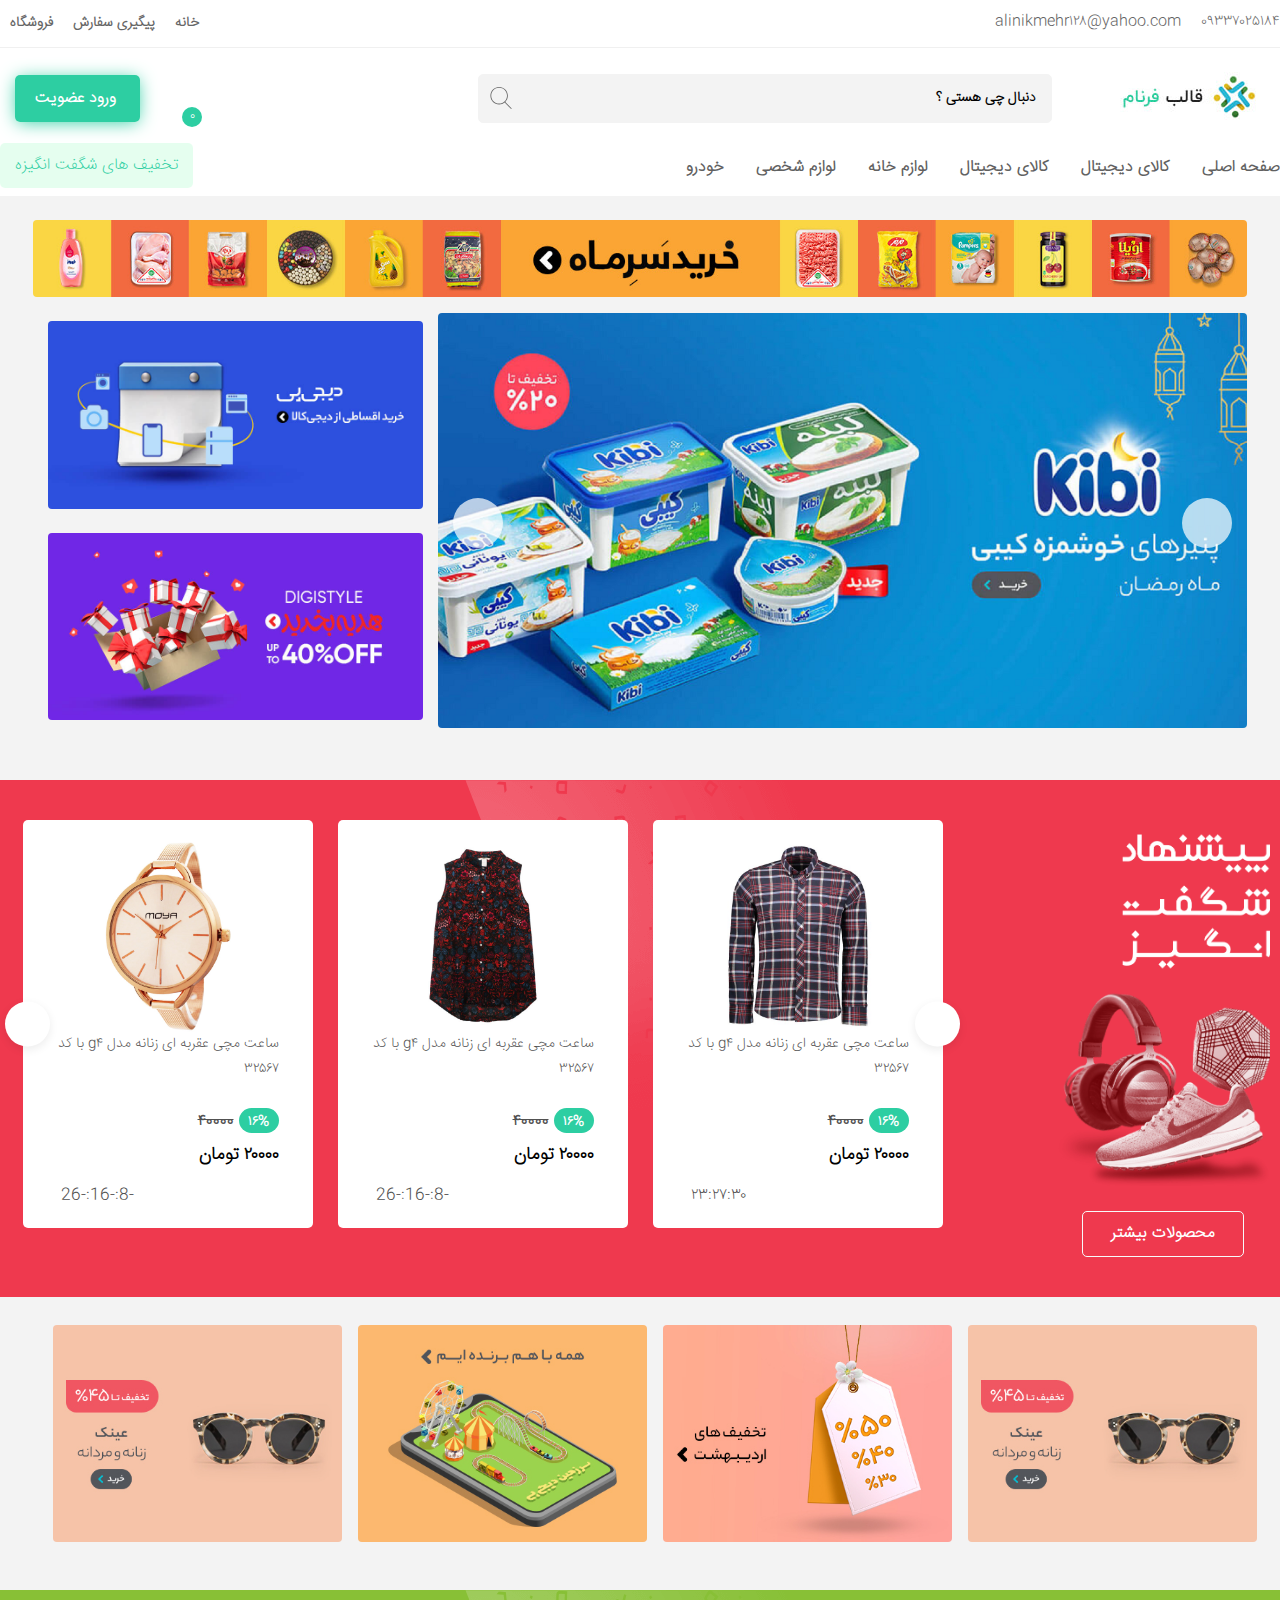
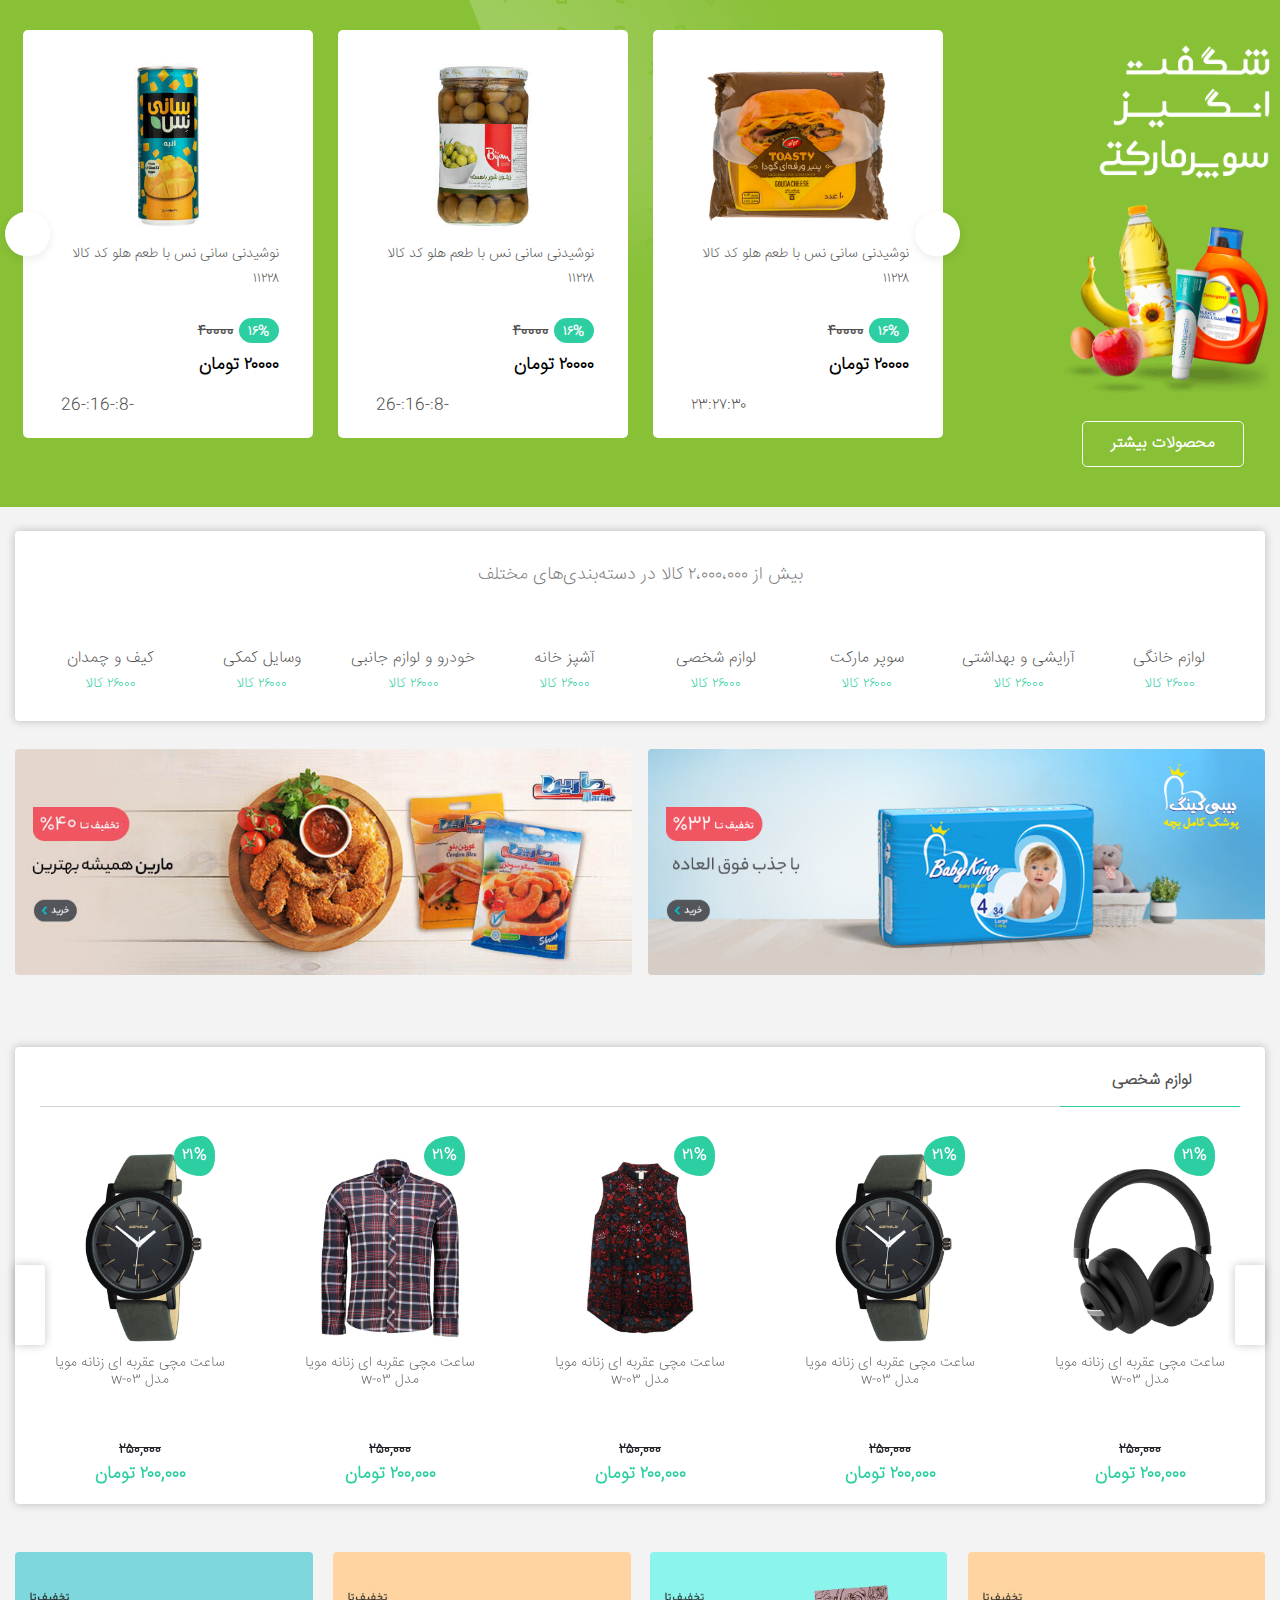
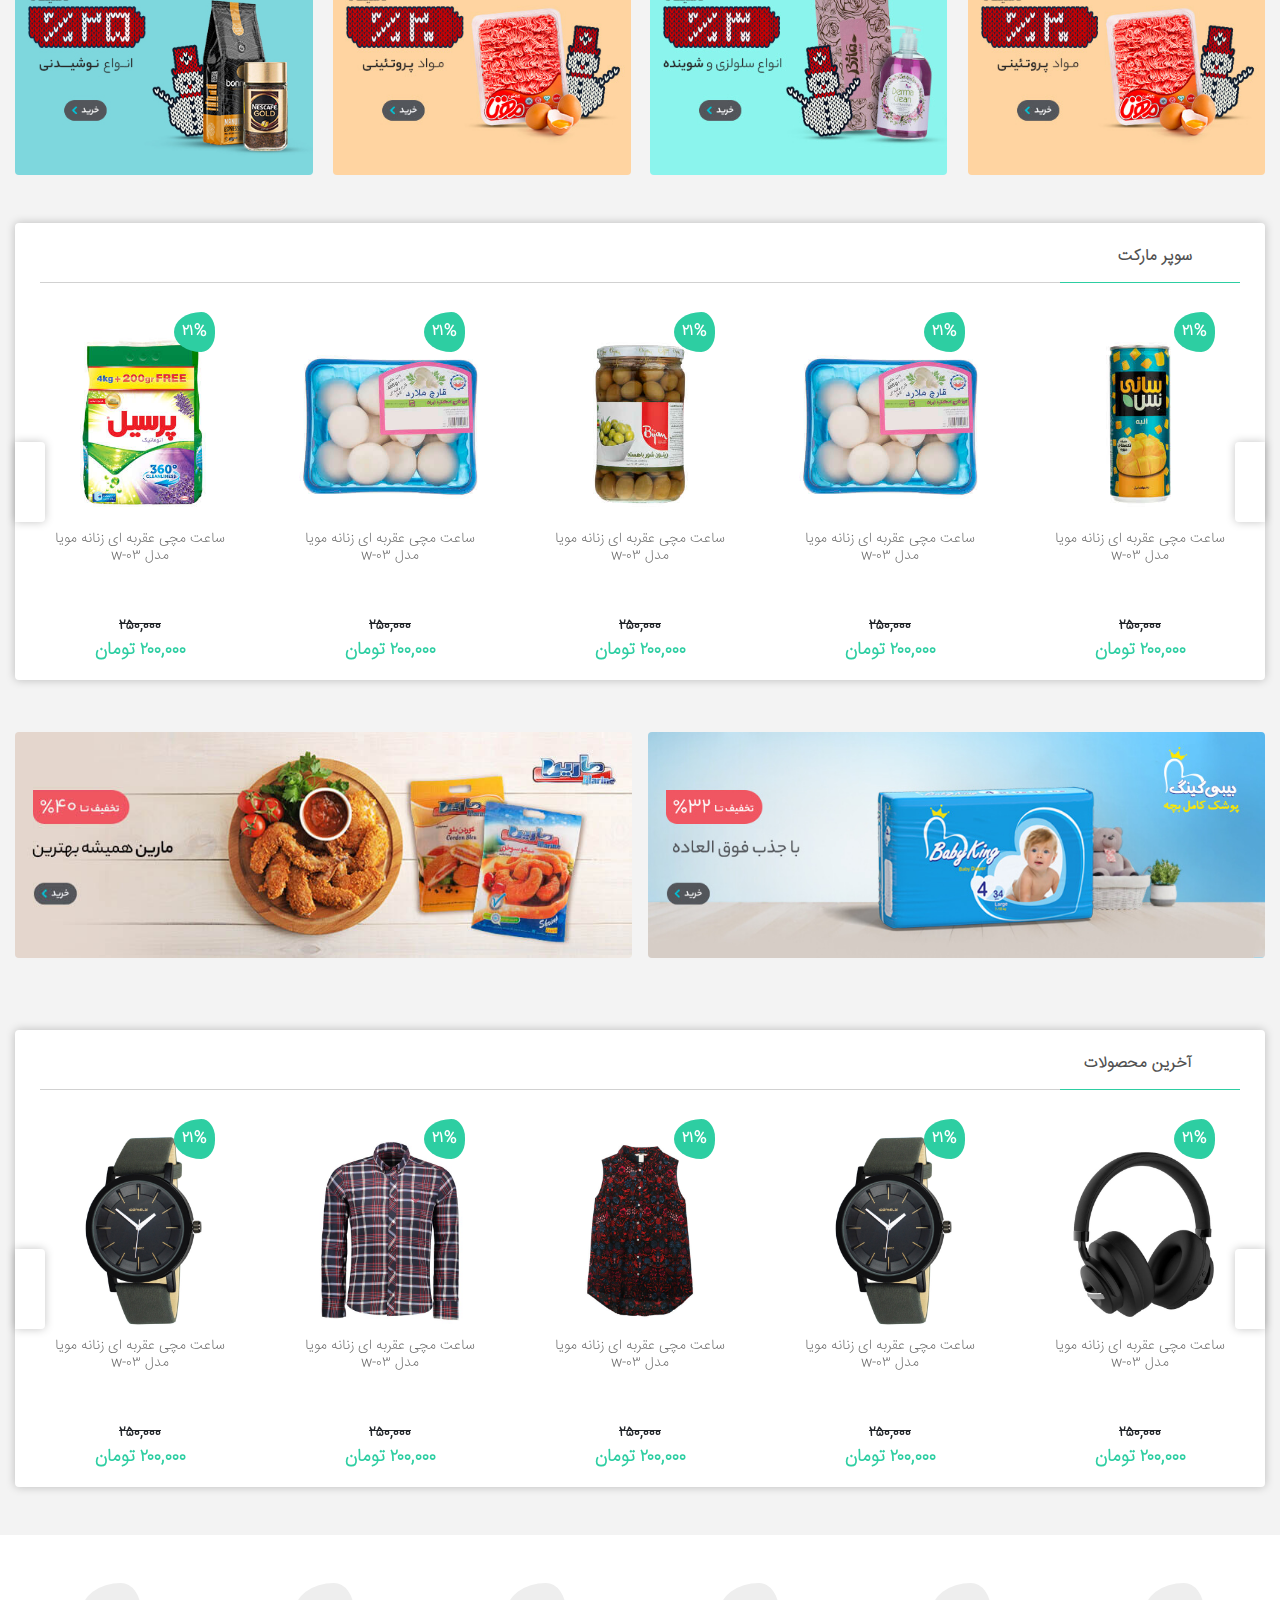
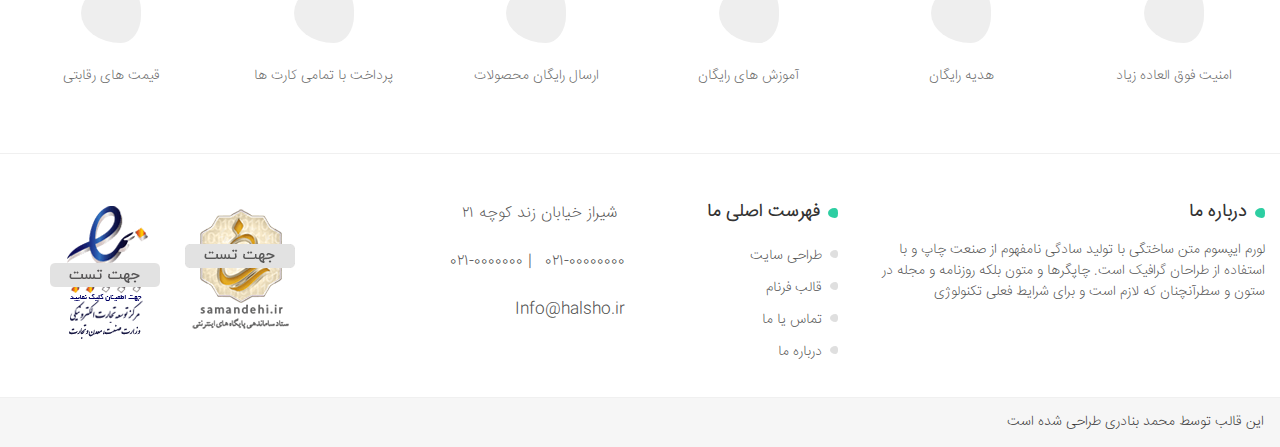
<file: index.html>
<!DOCTYPE html>
<html lang="fa">

<head>
  <meta charset="UTF-8" />
  <meta name="viewport" content="width=device-width, initial-scale=1.0" />
  <!-- bootstrap rtl -->
  <link rel="stylesheet" href="css/bootstrap-rtl.css" />
  <!-- bootstrap -->
  <link rel="stylesheet" href="css/bootstrap.min.css" />
  <!-- style -->
  <link rel="stylesheet" href="css/style.css" />
  <!-- fontawesome -->
  <link rel="stylesheet" href="https://use.fontawesome.com/releases/v5.8.1/css/all.css"
    integrity="sha384-50oBUHEmvpQ+1lW4y57PTFmhCaXp0ML5d60M1M7uH2+nqUivzIebhndOJK28anvf" crossorigin="anonymous" />
  <!-- Material Designe Icon -->
  <link rel="stylesheet" href="//cdn.materialdesignicons.com/5.3.45/css/materialdesignicons.min.css" />
  <!-- owl-carucel -->
  <link rel="stylesheet" href="css/owl.carousel.min.css" />
  <title>Farnam</title>
</head>

<body>
  <!-- header start -->
  <div class="header">
    <!-- header Top -->
    <div class="headerTop border-b py-2 d-none d-md-block mb-4">
      <div class="container">
        <div class="row justify-content-between">
          <!-- Header Call -->
          <div class="header-call">
            <span class="text-color1 f-15">
              <i class="mdi mdi-phone-classic green f-18"></i>
              09337025184
            </span>
            <span class="text-color1 mr-3 f-15">
              <i class="mdi mdi-email-outline green f-18"></i>
              alinikmehr128@yahoo.com
            </span>
          </div>
          <!-- Header Top Left -->
          <div class="header-top-left">
            <ul class="nav">
              <li class="nav-item">
                <a href="" class="nav-link f-14 text-color1">خانه</a>
              </li>
              <li class="nav-item">
                <a href="" class="nav-link f-14 text-color1">پیگیری سفارش</a>
              </li>
              <li class="nav-item">
                <a href="" class="nav-link f-14 text-color1">فروشگاه</a>
              </li>
            </ul>
          </div>
        </div>
      </div>
    </div>

    <!-- Header Main -->

    <div class="header-main d-flex">
      <div class="container">
        <div class="row flex-wrap align-items-center">
          <!-- logo -->
          <div class="col-sm-4 col-md-2 col-lg-2 justify-content-start d-flex">
            <a href="#" class="logo"><img src="images/logo.jpg" class="img-fluid h-100" alt="logo" /></a>
          </div>

          <!-- search -->
          <form action="#" class="form-inline col-sm-8 col-md-10 col-lg-7">
            <div class="input-group w-80 w-md-100">
              <div class="search-icon position-absolute">
                <button type="submit" class="search-button">
                  <img src="images/search.svg" alt="search" width="22px" />
                </button>
              </div>
              <input type="text" class="form-control input-custom f-14" placeholder="دنبال چی هستی ؟" />
            </div>
          </form>

          <!-- cart -->
          <div class="header-main-cart d-flex flex-wrap justify-content-end align-items-center col-lg-3 pb-lg">
            <span class="basket f-30 grey2 position-relative px-3 mt-2">
              <i class="mdi mdi-basket"></i>
              <span class="basket-count position-absolute">
                <span>0</span>
              </span>
              <div class="basket-info position-absolute">
                <i class="mdi mdi-clipboard-alert d-block pb-2 pt-3"></i>
                <h5 class="f-14 d-block pb-3">سبد خرید شما خالی است</h5>
              </div>
            </span>

            <span class="report f-30 grey2 position-relative px-3 mt-2" id="report">
              <i class="mdi mdi-information-outline"></i>
              <div class="report-body position-absolute d-none">
                <a href="#">
                  <div class="report-title">
                    <h3 class="f-18 grey2">اطلاعیه ۲۳ سال ۹۹ فرنام</h3>
                  </div>
                </a>
                <a href="#">
                  <div class="report-title">
                    <h3 class="f-18 grey2">اطلاعیه ۲۳ سال ۹۹ فرنام</h3>
                  </div>
                </a>
              </div>
            </span>

            <span class="sign-in">
              <a href="#" class="sign-in-link">
                <i class="mdi mdi-account-outline ml-1"></i>
                ورود عضویت
              </a>
            </span>
          </div>
        </div>
      </div>
    </div>

    <!-- Header Menu -->
    <div class="header-bottom pt-3">
      <div class="container">
        <div class="row">
          <!-- Menu -->
          <div class="menu col-9 d-flex pr-0">
            <div class="navbar navbar-expand-md pr-0">
              <button class="navbar-toggler" type="button" data-toggle="collapse" data-target="#navbarSupportedContent"
                aria-controls="navbarSupportedContent" aria-expanded="false" aria-label="Toggle navigation">
                <span class="navbar-toggler-icon d-flex justify-content-center align-items-center">
                  <i class="fas fa-bars"></i>
                </span>
              </button>

              <div class="collapse navbar-collapse" id="navbarSupportedContent">
                <ul class="navbar-nav mr-auto flex-wrap">
                  <li class="nav-item active pl-2 pr-0">
                    <a class="nav-link pr-0 w-max-c" href="#">
                      صفحه اصلی
                    </a>
                  </li>

                  <li class="nav-item dropdown px-2">
                    <a class="nav-link w-max-c" href="#" id="navbarDropdown" data-toggle="dropdown">
                      کالای دیجیتال
                      <i class="fas fa-angle-down"></i>
                    </a>
                    <div class="dropdown-menu dropdown-custom">
                      <div class="d-flex flex-wrap">
                        <div class="drop-item">
                          <h3 class="drop-title">
                            <a href="#" class="">کالای دیجیتال</a>
                          </h3>
                          <a class="dropdown-item-custom" href="#">موبایل</a>
                          <a class="dropdown-item-custom" href="#">تبلت</a>
                          <a class="dropdown-item-custom" href="#">لپ تاپ</a>
                        </div>

                        <div class="drop-item">
                          <h3 class="drop-title">
                            <a href="#" class="">کالای دیجیتال</a>
                          </h3>
                          <a class="dropdown-item-custom" href="#">موبایل</a>
                          <a class="dropdown-item-custom" href="#">تبلت</a>
                          <a class="dropdown-item-custom" href="#">لپ تاپ</a>
                          <a class="dropdown-item-custom" href="#">لپ تاپ</a>
                          <a class="dropdown-item-custom" href="#">لپ تاپ</a>
                        </div>

                        <div class="drop-item">
                          <h3 class="drop-title">
                            <a href="#" class="">کالای دیجیتال</a>
                          </h3>
                          <a class="dropdown-item-custom" href="#">موبایل</a>
                          <a class="dropdown-item-custom" href="#">تبلت</a>
                          <a class="dropdown-item-custom" href="#">لپ تاپ</a>
                        </div>

                        <div class="drop-item">
                          <h3 class="drop-title">
                            <a href="#" class="">کالای دیجیتال</a>
                          </h3>
                          <a class="dropdown-item-custom" href="#">موبایل</a>
                          <a class="dropdown-item-custom" href="#">تبلت</a>
                          <a class="dropdown-item-custom" href="#">لپ تاپ</a>
                        </div>

                        <div class="drop-item">
                          <h3 class="drop-title">
                            <a href="#" class="">کالای دیجیتال</a>
                          </h3>
                          <a class="dropdown-item-custom" href="#">موبایل</a>
                          <a class="dropdown-item-custom" href="#">تبلت</a>
                          <a class="dropdown-item-custom" href="#">لپ تاپ</a>
                        </div>
                      </div>
                    </div>
                  </li>

                  <li class="nav-item dropdown px-2">
                    <a class="nav-link w-max-c" href="#" id="navbarDropdown" data-toggle="dropdown">
                      کالای دیجیتال
                      <i class="fas fa-angle-down"></i>
                    </a>
                    <div class="dropdown-menu dropdown-custom">
                      <ul class="d-flex">

                        <li>
                        <li class="a">jfdhfjd</li>
                        <li class="a">jfdhfjd</li>
                        <li class="a">jfdhfjd</li>
                        <li class="a">jfdhfjd</li>
                        <li class="a">jfdhfjd</li>
                        <li class="a">jfdhfjd</li>
                        <li class="a">jfdhfjd</li>
                  </li>


                </ul>


              </div>
              </li>

              <li class="nav-item px-2">
                <a class="nav-link w-max-c" href="#">
                  لوازم خانه
                </a>
              </li>

              <li class="nav-item px-2">
                <a class="nav-link w-max-c" href="#">
                  لوازم شخصی
                </a>
              </li>

              <li class="nav-item px-2">
                <a class="nav-link w-max-c" href="#">
                  خودرو
                </a>
              </li>
              </ul>
            </div>
          </div>
        </div>
        <!-- Discount -->
        <div class="col-3 d-none d-lg-block pl-0">
          <div class="discount">
            <a href="#">
              <i class="mdi mdi-octagram-outline"></i>
              تخفیف های شگفت انگیزه
            </a>
          </div>
        </div>
      </div>
    </div>
  </div>
  
  </div>
  <!-- header end -->

  <!-- Section 1 Start -->
  <div class="section-first">
    <div class="container px-5 py-4">
      <div class="row">
        <div class="w-100 d-none d-md-block border-r-4">
          <img src="images/product.jpg" class="img-fluid border-r-4" alt="" />
        </div>
      </div>
      <div class="row pt-3">
        <div class="slider-top owl-carousel col-sm-12 col-lg-8 border-r-4">
          <div class="slider-item border-r-4">
            <img src="images/slider2.png" class="img-fluid border-r-4" alt="" />
          </div>
          <div class="slider-item border-r-4">
            <img src="images/slider1.png" class="img-fluid border-r-4" alt="" />
          </div>
          <div class="slider-item border-r-4">
            <img src="images/slider2.png" class="img-fluid border-r-4" alt="" />
          </div>
          <div class="slider-item border-r-4">
            <img src="images/slider1.png" class="img-fluid border-r-4" alt="" />
          </div>
        </div>

        <div class="col-12 pt-2 col-lg-4">
          <div class="w-100 pb-4">
            <img src="images/slider4.jpg" class="img-fluid border-r-4" alt="" />
          </div>
          <div class="w-100">
            <img src="images/slider5.jpg" class="img-fluid border-r-4" alt="" />
          </div>
        </div>
      </div>
    </div>
  </div>
  <!-- Section 1 End -->

  <!-- Section 2 Start -->
  <div class="section-2 my-4">
    <div class="container">
      <div class="row amazing">
        <div class="col-3 d-none d-lg-block px-0">
          <div class="img-amazing pb-3">
            <img src="images/product6.jpg" class="img-fluid" alt="" />
          </div>
          <div class="btn btn-outline-light">
            <a href="#" class="px-3 py-1 d-block">محصولات بیشتر</a>
          </div>
        </div>
        <div class="col-12 col-sm-12 col-md-12 col-lg-9 px-0 ttt">
          <div class="slider-second owl-carousel">
            <div class="slider-s-item">
              <div class="slider-s-content">
                <a href="#" class="grey2">
                  <img src="images/product1.jpg" alt="" />
                  <h3>ساعت مچی عقربه ای زنانه مدل g4 با کد 32567</h3>
                </a>
                <div class="price text-right pt-3 pb-2">
                  <span class="price-offer d-inline-block">16%</span>
                  <del class="d-inline-block">40000</del>
                  <span class="d-block real-price">
                    20000
                    <span>
                      تومان
                    </span>
                  </span>
                </div>
                <div class="offer-time grey2">
                  <span class="time-lap">23:27:30</span>
                  <i class="fas fa-clock pr-1"></i>
                </div>
              </div>
            </div>

            <div class="slider-s-item">
              <div class="slider-s-content">
                <a href="#" class="grey2">
                  <img src="images/product2.jpg" alt="" />
                  <h3>ساعت مچی عقربه ای زنانه مدل g4 با کد 32567</h3>
                </a>
                <div class="price text-right pt-3 pb-2">
                  <span class="price-offer d-inline-block">16%</span>
                  <del class="d-inline-block">40000</del>
                  <span class="d-block real-price">
                    20000
                    <span>
                      تومان
                    </span>
                  </span>
                </div>
                <div class="offer-time grey2">
                  <span class="time-lap">23:27:30</span>
                  <i class="fas fa-clock pr-1"></i>
                </div>
              </div>
            </div>

            <div class="slider-s-item">
              <div class="slider-s-content">
                <a href="#" class="grey2">
                  <img src="images/product3.jpg" alt="" />
                  <h3>ساعت مچی عقربه ای زنانه مدل g4 با کد 32567</h3>
                </a>
                <div class="price text-right pt-3 pb-2">
                  <span class="price-offer d-inline-block">16%</span>
                  <del class="d-inline-block">40000</del>
                  <span class="d-block real-price">
                    20000
                    <span>
                      تومان
                    </span>
                  </span>
                </div>
                <div class="offer-time grey2">
                  <span class="time-lap">23:27:30</span>
                  <i class="fas fa-clock pr-1"></i>
                </div>
              </div>
            </div>

            <div class="slider-s-item">
              <div class="slider-s-content">
                <a href="#" class="grey2">
                  <img src="images/product4.jpg" alt="" />
                  <h3>ساعت مچی عقربه ای زنانه مدل g4 با کد 32567</h3>
                </a>
                <div class="price text-right pt-3 pb-2">
                  <span class="price-offer d-inline-block">16%</span>
                  <del class="d-inline-block">40000</del>
                  <span class="d-block real-price">
                    20000
                    <span>
                      تومان
                    </span>
                  </span>
                </div>
                <div class="offer-time grey2">
                  <span class="time-lap">23:27:30</span>
                  <i class="fas fa-clock pr-1"></i>
                </div>
              </div>
            </div>

            <div class="slider-s-item">
              <div class="slider-s-content">
                <a href="#" class="grey2">
                  <img src="images/product5.jpg" alt="" />
                  <h3>ساعت مچی عقربه ای زنانه مدل g4 با کد 32567</h3>
                </a>
                <div class="price text-right pt-3 pb-2">
                  <span class="price-offer d-inline-block">16%</span>
                  <del class="d-inline-block">40000</del>
                  <span class="d-block real-price">
                    20000
                    <span>
                      تومان
                    </span>
                  </span>
                </div>
                <div class="offer-time grey2">
                  <span class="time-lap">23:27:30</span>
                  <i class="fas fa-clock pr-1"></i>
                </div>
              </div>
            </div>

            <div class="slider-s-item">
              <div class="slider-s-content">
                <a href="#" class="grey2">
                  <img src="images/product3.jpg" alt="" />
                  <h3>ساعت مچی عقربه ای زنانه مدل g4 با کد 32567</h3>
                </a>
                <div class="price text-right pt-3 pb-2">
                  <span class="price-offer d-inline-block">16%</span>
                  <del class="d-inline-block">40000</del>
                  <span class="d-block real-price">
                    20000
                    <span>
                      تومان
                    </span>
                  </span>
                </div>
                <div class="offer-time grey2">
                  <span class="time-lap">23:27:30</span>
                  <i class="fas fa-clock pr-1"></i>
                </div>
              </div>
            </div>

            <div class="slider-s-item">
              <div class="slider-s-content">
                <a href="#" class="grey2">
                  <img src="images/product4.jpg" alt="" />
                  <h3>ساعت مچی عقربه ای زنانه مدل g4 با کد 32567</h3>
                </a>
                <div class="price text-right pt-3 pb-2">
                  <span class="price-offer d-inline-block">16%</span>
                  <del class="d-inline-block">40000</del>
                  <span class="d-block real-price">
                    20000
                    <span>
                      تومان
                    </span>
                  </span>
                </div>
                <div class="offer-time grey2">
                  <span class="time-lap">23:27:30</span>
                  <i class="fas fa-clock pr-1"></i>
                </div>
              </div>
            </div>
          </div>
        </div>
      </div>
    </div>
  </div>
  <!-- Section 2 End -->

  <!-- Section 3 Start -->
  <div class="section3 pb-4 pt-1 d-none d-md-block">
    <div class="container">
      <div class="row w-100">
        <div class="col d-flex w-100 section-3-imgs">
          <div class="section3-img col-3 px-2">
            <img src="images/img3.jpg" class="img-fluid border-r-4" alt="">
          </div>
          <div class="section3-img col-3 px-2">
            <img src="images/img2.jpg" class="img-fluid border-r-4" alt="">
          </div>
          <div class="section3-img col-3 px-2">
            <img src="images/img1.jpg" class="img-fluid border-r-4" alt="">
          </div>
          <div class="section3-img col-3 px-2">
            <img src="images/img3.jpg" class="img-fluid border-r-4" alt="">
          </div>
        </div>
      </div>
    </div>
  </div>
  <!-- Section 3 End -->


  <!-- Section 4 Start -->
  <div class="section-4 my-4">
    <div class="container">
      <div class="row amazing">
        <div class="col-3 d-none d-lg-block px-0">
          <div class="img-amazing pb-3">
            <img src="images/slider--2.png" class="img-fluid" alt="" />
          </div>
          <div class="btn btn-outline-light">
            <a href="#" class="px-3 py-1 d-block">محصولات بیشتر</a>
          </div>
        </div>
        <div class="col-12 col-sm-12 col-md-12 col-lg-9 px-0">
          <div class="slider-second owl-carousel">
            <div class="slider-s-item">
              <div class="slider-s-content">
                <a href="#" class="grey2">
                  <img src="images/slider-7.jpg" alt="" />
                  <h3>نوشیدنی سانی نس با طعم هلو کد کالا 11228</h3>
                </a>
                <div class="price text-right pt-3 pb-2">
                  <span class="price-offer d-inline-block">16%</span>
                  <del class="d-inline-block">40000</del>
                  <span class="d-block real-price">
                    20000
                    <span>
                      تومان
                    </span>
                  </span>
                </div>
                <div class="offer-time grey2">
                  <span class="time-lap">23:27:30</span>
                  <i class="fas fa-clock pr-1"></i>
                </div>
              </div>
            </div>

            <div class="slider-s-item">
              <div class="slider-s-content">
                <a href="#" class="grey2">
                  <img src="images/slider-8.jpg" alt="" />
                  <h3>نوشیدنی سانی نس با طعم هلو کد کالا 11228</h3>
                </a>
                <div class="price text-right pt-3 pb-2">
                  <span class="price-offer d-inline-block">16%</span>
                  <del class="d-inline-block">40000</del>
                  <span class="d-block real-price">
                    20000
                    <span>
                      تومان
                    </span>
                  </span>
                </div>
                <div class="offer-time grey2">
                  <span class="time-lap">23:27:30</span>
                  <i class="fas fa-clock pr-1"></i>
                </div>
              </div>
            </div>

            <div class="slider-s-item">
              <div class="slider-s-content">
                <a href="#" class="grey2">
                  <img src="images/slider-8.jpg" alt="" />
                  <h3>نوشیدنی سانی نس با طعم هلو کد کالا 11228</h3>
                </a>
                <div class="price text-right pt-3 pb-2">
                  <span class="price-offer d-inline-block">16%</span>
                  <del class="d-inline-block">40000</del>
                  <span class="d-block real-price">
                    20000
                    <span>
                      تومان
                    </span>
                  </span>
                </div>
                <div class="offer-time grey2">
                  <span class="time-lap">23:27:30</span>
                  <i class="fas fa-clock pr-1"></i>
                </div>
              </div>
            </div>

            <div class="slider-s-item">
              <div class="slider-s-content">
                <a href="#" class="grey2">
                  <img src="images/slider-9.jpg" alt="" />
                  <h3>نوشیدنی سانی نس با طعم هلو کد کالا 11228</h3>
                </a>
                <div class="price text-right pt-3 pb-2">
                  <span class="price-offer d-inline-block">16%</span>
                  <del class="d-inline-block">40000</del>
                  <span class="d-block real-price">
                    20000
                    <span>
                      تومان
                    </span>
                  </span>
                </div>
                <div class="offer-time grey2">
                  <span class="time-lap">23:27:30</span>
                  <i class="fas fa-clock pr-1"></i>
                </div>
              </div>
            </div>

            <div class="slider-s-item">
              <div class="slider-s-content">
                <a href="#" class="grey2">
                  <img src="images/slider-10.jpg" alt="" />
                  <h3>نوشیدنی سانی نس با طعم هلو کد کالا 11228</h3>
                </a>
                <div class="price text-right pt-3 pb-2">
                  <span class="price-offer d-inline-block">16%</span>
                  <del class="d-inline-block">40000</del>
                  <span class="d-block real-price">
                    20000
                    <span>
                      تومان
                    </span>
                  </span>
                </div>
                <div class="offer-time grey2">
                  <span class="time-lap">23:27:30</span>
                  <i class="fas fa-clock pr-1"></i>
                </div>
              </div>
            </div>

          </div>
        </div>
      </div>
    </div>
  </div>
  <!-- Section 4 End -->

  <!-- Section 5 Start -->
  <div class="section-5 my-4">
    <div class="container text-center">

      <div class="categories border-r-4">
        <h3 class="py-4">بیش از ۲،۰۰۰،۰۰۰ کالا در دسته‌بندی‌های مختلف</h3>
        <div class="section-5-cat d-block d-md-flex flex-wrap ">

          <div class="category">
            <a class="cat-icon mb-2 d-block" href="#">
              <i class="fas fa-store-alt"></i>
            </a>
            <a href="" class="cat-title">
              <h6>لوازم خانگی</h6>
            </a>
            <h6>26000 کالا </h6>
          </div>

          <div class="category">
            <a class="cat-icon mb-2 d-block" href="#">
              <i class="fas fa-surprise"></i>
            </a>
            <a href="" class="cat-title">
              <h6>آرایشی و بهداشتی</h6>
            </a>
            <h6>26000 کالا </h6>
          </div>

          <div class="category">
            <a class="cat-icon mb-2 d-block" href="#">
              <i class="fas fa-shopping-basket"></i>
            </a>
            <a href="" class="cat-title">
              <h6>سوپر مارکت</h6>
            </a>
            <h6>26000 کالا </h6>
          </div>

          <div class="category">
            <a class="cat-icon mb-2 d-block" href="#">
              <i class="far fa-user"></i>
            </a>
            <a href="" class="cat-title">
              <h6>لوازم شخصی</h6>
            </a>
            <h6>26000 کالا </h6>
          </div>

          <div class="category">
            <a class="cat-icon mb-2 d-block" href="#">
              <i class="fas fa-tape"></i>
            </a>
            <a href="" class="cat-title">
              <h6>آشپز خانه</h6>
            </a>
            <h6>26000 کالا </h6>
          </div>

          <div class="category">
            <a class="cat-icon mb-2 d-block" href="#">
              <i class="fas fa-taxi"></i>
            </a>
            <a href="" class="cat-title">
              <h6>خودرو و لوازم جانبی</h6>
            </a>
            <h6>26000 کالا </h6>
          </div>

          <div class="category">
            <a class="cat-icon mb-2 d-block" href="#">
              <i class="fas fa-thermometer-three-quarters"></i>
            </a>
            <a href="" class="cat-title">
              <h6>وسایل کمکی</h6>
            </a>
            <h6>26000 کالا </h6>
          </div>

          <div class="category">
            <a class="cat-icon mb-2 d-block" href="#">
              <i class="fas fa-toolbox"></i>
            </a>
            <a href="" class="cat-title">
              <h6>کیف و چمدان</h6>
            </a>
            <h6>26000 کالا </h6>
          </div>

        </div>
      </div>

    </div>
  </div>
  <!-- Section 5 End -->

  <!-- Section 6 Start -->
  <div class="section3 pb-4 pt-1 d-none d-md-block">
    <div class="container">
      <div class="w-100">
        <div class="d-flex w-100">
          <div class="section3-img col-6 pl-2 pr-0">
            <img src="images/img-4.jpg" class="img-fluid border-r-4" alt="">
          </div>
          <div class="section3-img col-6 pr-2 pl-0">
            <img src="images/img-5.jpg" class="img-fluid border-r-4" alt="">
          </div>
        </div>
      </div>
    </div>
  </div>
  <!-- Section 6 End -->


  <!-- section7 start -->
  <div class="section-7 my-5">
    <div class="container">

      <div class="product-slider border-r-4 pb-3">

        <div class="product-title mb-3">

          <div class="border-b-pro d-flex pt-4 pb-2 pr-4">
            <i class="far fa-user pl-4"></i>
            <h3> لوازم شخصی</h3>
          </div>
        </div>

        <div class="product-slider-item slider-third owl-carousel">

          <div class="product-img position-relative">
            <a href="#" class="pro-link">
              <img src="images/product1.jpg" alt="" class="img-fluid">
              <span class="pro-offer">21%</span>
              <h3>ساعت مچی عقربه ای زنانه مویا مدل w-03</h3>
            </a>
            <div class="overlay position-absolute d-flex flex-wrap">
              <a href="#">
                <i class="far fa-heart"></i>
              </a>
              <a href="#">
                <i class="fas fa-random"></i>
              </a>
              <a href="#">
                <i class="fas fa-search"></i>
              </a>

            </div>

            <div class="product-score text-center pb-2">
              <span class="score-star"><i class="fas fa-star active-star"></i></span>
              <span class="score-star"><i class="fas fa-star active-star"></i></span>
              <span class="score-star"><i class="far fa-star"></i></span>
              <span class="score-star"><i class="far fa-star"></i></span>
              <span class="score-star"><i class="far fa-star"></i></span>
            </div>

            <del class="d-block text-center">250,000</del>

            <span class="price d-block text-center">200,000 تومان</span>

          </div>

          <div class="product-img position-relative">
            <a href="#" class="pro-link">
              <img src="images/product4.jpg" alt="" class="img-fluid">
              <span class="pro-offer">21%</span>
              <h3>ساعت مچی عقربه ای زنانه مویا مدل w-03</h3>
            </a>
            <div class="overlay position-absolute d-flex flex-wrap">
              <a href="#">
                <i class="far fa-heart"></i>
              </a>
              <a href="#">
                <i class="fas fa-random"></i>
              </a>
              <a href="#">
                <i class="fas fa-search"></i>
              </a>

            </div>

            <div class="product-score text-center pb-2">
              <span class="score-star"><i class="fas fa-star active-star"></i></span>
              <span class="score-star"><i class="fas fa-star active-star"></i></span>
              <span class="score-star"><i class="fas fa-star active-star"></i></span>
              <span class="score-star"><i class="far fa-star"></i></span>
              <span class="score-star"><i class="far fa-star"></i></span>
            </div>

            <del class="d-block text-center">250,000</del>

            <span class="price d-block text-center">200,000 تومان</span>

          </div>

          <div class="product-img position-relative">
            <a href="#" class="pro-link">
              <img src="images/product3.jpg" alt="" class="img-fluid">
              <span class="pro-offer">21%</span>
              <h3>ساعت مچی عقربه ای زنانه مویا مدل w-03</h3>
            </a>
            <div class="overlay position-absolute d-flex flex-wrap">
              <a href="#">
                <i class="far fa-heart"></i>
              </a>
              <a href="#">
                <i class="fas fa-random"></i>
              </a>
              <a href="#">
                <i class="fas fa-search"></i>
              </a>

            </div>

            <div class="product-score text-center pb-2">
              <span class="score-star"><i class="fas fa-star active-star"></i></span>
              <span class="score-star"><i class="far fa-star"></i></span>
              <span class="score-star"><i class="far fa-star"></i></span>
              <span class="score-star"><i class="far fa-star"></i></span>
              <span class="score-star"><i class="far fa-star"></i></span>
            </div>

            <del class="d-block text-center">250,000</del>

            <span class="price d-block text-center">200,000 تومان</span>

          </div>

          <div class="product-img position-relative">
            <a href="#" class="pro-link">
              <img src="images/product2.jpg" alt="" class="img-fluid">
              <span class="pro-offer">21%</span>
              <h3>ساعت مچی عقربه ای زنانه مویا مدل w-03</h3>
            </a>
            <div class="overlay position-absolute d-flex flex-wrap">
              <a href="#">
                <i class="far fa-heart"></i>
              </a>
              <a href="#">
                <i class="fas fa-random"></i>
              </a>
              <a href="#">
                <i class="fas fa-search"></i>
              </a>

            </div>

            <div class="product-score text-center pb-2">
              <span class="score-star"><i class="fas fa-star active-star"></i></span>
              <span class="score-star"><i class="fas fa-star active-star"></i></span>
              <span class="score-star"><i class="fas fa-star active-star"></i></span>
              <span class="score-star"><i class="fas fa-star active-star"></i></span>
              <span class="score-star"><i class="fas fa-star active-star"></i></span>
            </div>

            <del class="d-block text-center">250,000</del>

            <span class="price d-block text-center">200,000 تومان</span>

          </div>

          <div class="product-img position-relative">
            <a href="#" class="pro-link">
              <img src="images/product5.jpg" alt="" class="img-fluid">
              <span class="pro-offer">21%</span>
              <h3>ساعت مچی عقربه ای زنانه مویا مدل w-03</h3>
            </a>
            <div class="overlay position-absolute d-flex flex-wrap">
              <a href="#">
                <i class="far fa-heart"></i>
              </a>
              <a href="#">
                <i class="fas fa-random"></i>
              </a>
              <a href="#">
                <i class="fas fa-search"></i>
              </a>

            </div>

            <div class="product-score text-center pb-2">
              <span class="score-star"><i class="fas fa-star active-star"></i></span>
              <span class="score-star"><i class="fas fa-star active-star"></i></span>
              <span class="score-star"><i class="fas fa-star active-star"></i></span>
              <span class="score-star"><i class="far fa-star"></i></span>
              <span class="score-star"><i class="far fa-star"></i></span>
            </div>

            <del class="d-block text-center">250,000</del>

            <span class="price d-block text-center">200,000 تومان</span>

          </div>

          <div class="product-img position-relative">
            <a href="#" class="pro-link">
              <img src="images/product3.jpg" alt="" class="img-fluid">
              <span class="pro-offer">21%</span>
              <h3>ساعت مچی عقربه ای زنانه مویا مدل w-03</h3>
            </a>
            <div class="overlay position-absolute d-flex flex-wrap">
              <a href="#">
                <i class="far fa-heart"></i>
              </a>
              <a href="#">
                <i class="fas fa-random"></i>
              </a>
              <a href="#">
                <i class="fas fa-search"></i>
              </a>

            </div>

            <div class="product-score text-center pb-2">
              <span class="score-star"><i class="fas fa-star active-star"></i></span>
              <span class="score-star"><i class="fas fa-star active-star"></i></span>
              <span class="score-star"><i class="fas fa-star active-star"></i></span>
              <span class="score-star"><i class="far fa-star"></i></span>
              <span class="score-star"><i class="far fa-star"></i></span>
            </div>

            <del class="d-block text-center">250,000</del>

            <span class="price d-block text-center">200,000 تومان</span>

          </div>

        </div>

      </div>

    </div>
  </div>
  <!-- section7 end-->


  <!-- section8 start -->
  <div class="section-8">
    <div class="container">
      <div class="w-100">
        <div class="d-flex w-100 section-8-imgs">
          <div class="section8-img col-3">
            <img src="images/img-9.jpg" class="img-fluid border-r-4" alt="">
          </div>
          <div class="section8-img col-3">
            <img src="images/img-10.jpg" class="img-fluid border-r-4" alt="">
          </div>
          <div class="section8-img col-3">
            <img src="images/img-9.jpg" class="img-fluid border-r-4" alt="">
          </div>
          <div class="section8-img col-3">
            <img src="images/img-11.jpg" class="img-fluid border-r-4" alt="">
          </div>
        </div>
      </div>
    </div>
  </div>
  <!-- section8 end-->

  <!-- section9 start -->
  <div class="section-7 my-5">
    <div class="container">

      <div class="product-slider border-r-4 pb-3">

        <div class="product-title mb-3">

          <div class="border-b-pro d-flex pt-4 pb-2 pr-4">
            <i class="fas fa-store pl-4"></i>
            <h3>سوپر مارکت</h3>
          </div>
        </div>

        <div class="product-slider-item slider-third owl-carousel">

          <div class="product-img position-relative">
            <a href="#" class="pro-link">
              <img src="images/slider-7.jpg" alt="" class="img-fluid">
              <span class="pro-offer">21%</span>
              <h3>ساعت مچی عقربه ای زنانه مویا مدل w-03</h3>
            </a>
            <div class="overlay position-absolute d-flex flex-wrap">
              <a href="#">
                <i class="far fa-heart"></i>
              </a>
              <a href="#">
                <i class="fas fa-random"></i>
              </a>
              <a href="#">
                <i class="fas fa-search"></i>
              </a>

            </div>

            <div class="product-score text-center pb-2">
              <span class="score-star"><i class="fas fa-star active-star"></i></span>
              <span class="score-star"><i class="fas fa-star active-star"></i></span>
              <span class="score-star"><i class="far fa-star"></i></span>
              <span class="score-star"><i class="far fa-star"></i></span>
              <span class="score-star"><i class="far fa-star"></i></span>
            </div>

            <del class="d-block text-center">250,000</del>

            <span class="price d-block text-center">200,000 تومان</span>

          </div>

          <div class="product-img position-relative">
            <a href="#" class="pro-link">
              <img src="images/slider-9.jpg" alt="" class="img-fluid">
              <span class="pro-offer">21%</span>
              <h3>ساعت مچی عقربه ای زنانه مویا مدل w-03</h3>
            </a>
            <div class="overlay position-absolute d-flex flex-wrap">
              <a href="#">
                <i class="far fa-heart"></i>
              </a>
              <a href="#">
                <i class="fas fa-random"></i>
              </a>
              <a href="#">
                <i class="fas fa-search"></i>
              </a>

            </div>

            <div class="product-score text-center pb-2">
              <span class="score-star"><i class="fas fa-star active-star"></i></span>
              <span class="score-star"><i class="fas fa-star active-star"></i></span>
              <span class="score-star"><i class="fas fa-star active-star"></i></span>
              <span class="score-star"><i class="far fa-star"></i></span>
              <span class="score-star"><i class="far fa-star"></i></span>
            </div>

            <del class="d-block text-center">250,000</del>

            <span class="price d-block text-center">200,000 تومان</span>

          </div>

          <div class="product-img position-relative">
            <a href="#" class="pro-link">
              <img src="images/product-10.jpg" alt="" class="img-fluid">
              <span class="pro-offer">21%</span>
              <h3>ساعت مچی عقربه ای زنانه مویا مدل w-03</h3>
            </a>
            <div class="overlay position-absolute d-flex flex-wrap">
              <a href="#">
                <i class="far fa-heart"></i>
              </a>
              <a href="#">
                <i class="fas fa-random"></i>
              </a>
              <a href="#">
                <i class="fas fa-search"></i>
              </a>

            </div>

            <div class="product-score text-center pb-2">
              <span class="score-star"><i class="fas fa-star active-star"></i></span>
              <span class="score-star"><i class="far fa-star"></i></span>
              <span class="score-star"><i class="far fa-star"></i></span>
              <span class="score-star"><i class="far fa-star"></i></span>
              <span class="score-star"><i class="far fa-star"></i></span>
            </div>

            <del class="d-block text-center">250,000</del>

            <span class="price d-block text-center">200,000 تومان</span>

          </div>

          <div class="product-img position-relative">
            <a href="#" class="pro-link">
              <img src="images/slider-7.jpg" alt="" class="img-fluid">
              <span class="pro-offer">21%</span>
              <h3>ساعت مچی عقربه ای زنانه مویا مدل w-03</h3>
            </a>
            <div class="overlay position-absolute d-flex flex-wrap">
              <a href="#">
                <i class="far fa-heart"></i>
              </a>
              <a href="#">
                <i class="fas fa-random"></i>
              </a>
              <a href="#">
                <i class="fas fa-search"></i>
              </a>

            </div>

            <div class="product-score text-center pb-2">
              <span class="score-star"><i class="fas fa-star active-star"></i></span>
              <span class="score-star"><i class="fas fa-star active-star"></i></span>
              <span class="score-star"><i class="fas fa-star active-star"></i></span>
              <span class="score-star"><i class="fas fa-star active-star"></i></span>
              <span class="score-star"><i class="fas fa-star active-star"></i></span>
            </div>

            <del class="d-block text-center">250,000</del>

            <span class="price d-block text-center">200,000 تومان</span>

          </div>

          <div class="product-img position-relative">
            <a href="#" class="pro-link">
              <img src="images/slider-8.jpg" alt="" class="img-fluid">
              <span class="pro-offer">21%</span>
              <h3>ساعت مچی عقربه ای زنانه مویا مدل w-03</h3>
            </a>
            <div class="overlay position-absolute d-flex flex-wrap">
              <a href="#">
                <i class="far fa-heart"></i>
              </a>
              <a href="#">
                <i class="fas fa-random"></i>
              </a>
              <a href="#">
                <i class="fas fa-search"></i>
              </a>

            </div>

            <div class="product-score text-center pb-2">
              <span class="score-star"><i class="fas fa-star active-star"></i></span>
              <span class="score-star"><i class="fas fa-star active-star"></i></span>
              <span class="score-star"><i class="fas fa-star active-star"></i></span>
              <span class="score-star"><i class="far fa-star"></i></span>
              <span class="score-star"><i class="far fa-star"></i></span>
            </div>

            <del class="d-block text-center">250,000</del>

            <span class="price d-block text-center">200,000 تومان</span>

          </div>

          <div class="product-img position-relative">
            <a href="#" class="pro-link">
              <img src="images/slider-9.jpg" alt="" class="img-fluid">
              <span class="pro-offer">21%</span>
              <h3>ساعت مچی عقربه ای زنانه مویا مدل w-03</h3>
            </a>
            <div class="overlay position-absolute d-flex flex-wrap">
              <a href="#">
                <i class="far fa-heart"></i>
              </a>
              <a href="#">
                <i class="fas fa-random"></i>
              </a>
              <a href="#">
                <i class="fas fa-search"></i>
              </a>

            </div>

            <div class="product-score text-center pb-2">
              <span class="score-star"><i class="fas fa-star active-star"></i></span>
              <span class="score-star"><i class="fas fa-star active-star"></i></span>
              <span class="score-star"><i class="fas fa-star active-star"></i></span>
              <span class="score-star"><i class="far fa-star"></i></span>
              <span class="score-star"><i class="far fa-star"></i></span>
            </div>

            <del class="d-block text-center">250,000</del>

            <span class="price d-block text-center">200,000 تومان</span>

          </div>

        </div>

      </div>

    </div>
  </div>
  <!-- section9 end-->

  <!-- Section 10 Start -->
  <div class="section3 pb-4 pt-1 d-none d-md-block">
    <div class="container">
      <div class="w-100">
        <div class="d-flex w-100">
          <div class="section3-img col-6 pl-2 pr-0">
            <img src="images/img-4.jpg" class="img-fluid border-r-4" alt="">
          </div>
          <div class="section3-img col-6 pr-2 pl-0">
            <img src="images/img-5.jpg" class="img-fluid border-r-4" alt="">
          </div>
        </div>
      </div>
    </div>
  </div>
  <!-- Section 10 End -->

  <!-- section 11 start -->
  <div class="section-7 my-5">
    <div class="container">

      <div class="product-slider border-r-4 pb-3">

        <div class="product-title mb-3">

          <div class="border-b-pro d-flex pt-4 pb-2 pr-4">
            <i class="fas fa-tasks pl-4"></i>
            <h3>آخرین محصولات</h3>
          </div>
        </div>

        <div class="product-slider-item slider-third owl-carousel">

          <div class="product-img position-relative">
            <a href="#" class="pro-link">
              <img src="images/product1.jpg" alt="" class="img-fluid">
              <span class="pro-offer">21%</span>
              <h3>ساعت مچی عقربه ای زنانه مویا مدل w-03</h3>
            </a>
            <div class="overlay position-absolute d-flex flex-wrap">
              <a href="#">
                <i class="far fa-heart"></i>
              </a>
              <a href="#">
                <i class="fas fa-random"></i>
              </a>
              <a href="#">
                <i class="fas fa-search"></i>
              </a>

            </div>

            <div class="product-score text-center pb-2">
              <span class="score-star"><i class="fas fa-star active-star"></i></span>
              <span class="score-star"><i class="fas fa-star active-star"></i></span>
              <span class="score-star"><i class="far fa-star"></i></span>
              <span class="score-star"><i class="far fa-star"></i></span>
              <span class="score-star"><i class="far fa-star"></i></span>
            </div>

            <del class="d-block text-center">250,000</del>

            <span class="price d-block text-center">200,000 تومان</span>

          </div>

          <div class="product-img position-relative">
            <a href="#" class="pro-link">
              <img src="images/product4.jpg" alt="" class="img-fluid">
              <span class="pro-offer">21%</span>
              <h3>ساعت مچی عقربه ای زنانه مویا مدل w-03</h3>
            </a>
            <div class="overlay position-absolute d-flex flex-wrap">
              <a href="#">
                <i class="far fa-heart"></i>
              </a>
              <a href="#">
                <i class="fas fa-random"></i>
              </a>
              <a href="#">
                <i class="fas fa-search"></i>
              </a>

            </div>

            <div class="product-score text-center pb-2">
              <span class="score-star"><i class="fas fa-star active-star"></i></span>
              <span class="score-star"><i class="fas fa-star active-star"></i></span>
              <span class="score-star"><i class="fas fa-star active-star"></i></span>
              <span class="score-star"><i class="far fa-star"></i></span>
              <span class="score-star"><i class="far fa-star"></i></span>
            </div>

            <del class="d-block text-center">250,000</del>

            <span class="price d-block text-center">200,000 تومان</span>

          </div>

          <div class="product-img position-relative">
            <a href="#" class="pro-link">
              <img src="images/product3.jpg" alt="" class="img-fluid">
              <span class="pro-offer">21%</span>
              <h3>ساعت مچی عقربه ای زنانه مویا مدل w-03</h3>
            </a>
            <div class="overlay position-absolute d-flex flex-wrap">
              <a href="#">
                <i class="far fa-heart"></i>
              </a>
              <a href="#">
                <i class="fas fa-random"></i>
              </a>
              <a href="#">
                <i class="fas fa-search"></i>
              </a>

            </div>

            <div class="product-score text-center pb-2">
              <span class="score-star"><i class="fas fa-star active-star"></i></span>
              <span class="score-star"><i class="far fa-star"></i></span>
              <span class="score-star"><i class="far fa-star"></i></span>
              <span class="score-star"><i class="far fa-star"></i></span>
              <span class="score-star"><i class="far fa-star"></i></span>
            </div>

            <del class="d-block text-center">250,000</del>

            <span class="price d-block text-center">200,000 تومان</span>

          </div>

          <div class="product-img position-relative">
            <a href="#" class="pro-link">
              <img src="images/product2.jpg" alt="" class="img-fluid">
              <span class="pro-offer">21%</span>
              <h3>ساعت مچی عقربه ای زنانه مویا مدل w-03</h3>
            </a>
            <div class="overlay position-absolute d-flex flex-wrap">
              <a href="#">
                <i class="far fa-heart"></i>
              </a>
              <a href="#">
                <i class="fas fa-random"></i>
              </a>
              <a href="#">
                <i class="fas fa-search"></i>
              </a>

            </div>

            <div class="product-score text-center pb-2">
              <span class="score-star"><i class="fas fa-star active-star"></i></span>
              <span class="score-star"><i class="fas fa-star active-star"></i></span>
              <span class="score-star"><i class="fas fa-star active-star"></i></span>
              <span class="score-star"><i class="fas fa-star active-star"></i></span>
              <span class="score-star"><i class="fas fa-star active-star"></i></span>
            </div>

            <del class="d-block text-center">250,000</del>

            <span class="price d-block text-center">200,000 تومان</span>

          </div>

          <div class="product-img position-relative">
            <a href="#" class="pro-link">
              <img src="images/product5.jpg" alt="" class="img-fluid">
              <span class="pro-offer">21%</span>
              <h3>ساعت مچی عقربه ای زنانه مویا مدل w-03</h3>
            </a>
            <div class="overlay position-absolute d-flex flex-wrap">
              <a href="#">
                <i class="far fa-heart"></i>
              </a>
              <a href="#">
                <i class="fas fa-random"></i>
              </a>
              <a href="#">
                <i class="fas fa-search"></i>
              </a>

            </div>

            <div class="product-score text-center pb-2">
              <span class="score-star"><i class="fas fa-star active-star"></i></span>
              <span class="score-star"><i class="fas fa-star active-star"></i></span>
              <span class="score-star"><i class="fas fa-star active-star"></i></span>
              <span class="score-star"><i class="far fa-star"></i></span>
              <span class="score-star"><i class="far fa-star"></i></span>
            </div>

            <del class="d-block text-center">250,000</del>

            <span class="price d-block text-center">200,000 تومان</span>

          </div>

          <div class="product-img position-relative">
            <a href="#" class="pro-link">
              <img src="images/product3.jpg" alt="" class="img-fluid">
              <span class="pro-offer">21%</span>
              <h3>ساعت مچی عقربه ای زنانه مویا مدل w-03</h3>
            </a>
            <div class="overlay position-absolute d-flex flex-wrap">
              <a href="#">
                <i class="far fa-heart"></i>
              </a>
              <a href="#">
                <i class="fas fa-random"></i>
              </a>
              <a href="#">
                <i class="fas fa-search"></i>
              </a>

            </div>

            <div class="product-score text-center pb-2">
              <span class="score-star"><i class="fas fa-star active-star"></i></span>
              <span class="score-star"><i class="fas fa-star active-star"></i></span>
              <span class="score-star"><i class="fas fa-star active-star"></i></span>
              <span class="score-star"><i class="far fa-star"></i></span>
              <span class="score-star"><i class="far fa-star"></i></span>
            </div>

            <del class="d-block text-center">250,000</del>

            <span class="price d-block text-center">200,000 تومان</span>

          </div>

        </div>

      </div>

    </div>
  </div>
  <!-- section 11 end-->


  <!-- footer start-->
  <footer class="footer">
    <div class="container">
      <div class="row">

        <div class="footer-top d-none d-md-flex flex-wrap">

          <div class="footer-top-item my-5">
            <i class="mdi mdi-shield-plus-outline"></i>
            <h4>امنیت فوق العاده زیاد</h4>
          </div>

          <div class="footer-top-item my-5">
            <i class="mdi mdi-gift"></i>
            <h4>هدیه رایگان</h4>
          </div>

          <div class="footer-top-item my-5">
            <i class="mdi mdi-television-classic"></i>
            <h4>آموزش های رایگان</h4>
          </div>

          <div class="footer-top-item my-5">
            <i class="mdi mdi-package-variant-closed"></i>
            <h4>ارسال رایگان محصولات</h4>
          </div>

          <div class="footer-top-item my-5">
            <i class="mdi mdi-page-previous-outline"></i>
            <h4>پرداخت با تمامی کارت ها</h4>
          </div>

          <div class="footer-top-item my-5">
            <i class="mdi mdi-package-variant-closed"></i>
            <h4>قیمت های رقابتی</h4>
          </div>

        </div>

        <div class="footer-main pt-5  d-flex flex-wrap">

          <div class="col-12 text-center text-md-right pb-5 pb-md-0 col-md-4 col-sm-6 about-us">
            <h3 class="footer-title pb-2">درباره ما</h3>
            <p class="footer-content">
              لورم ایپسوم متن ساختگی با تولید سادگی نامفهوم از صنعت چاپ و با استفاده از طراحان گرافیک است. چاپگرها و
              متون بلکه روزنامه و مجله در ستون و سطرآنچنان که لازم است و برای شرایط فعلی تکنولوژی
            </p>
          </div>

          <div class="col-12 text-center text-md-right pb-5 pb-md-0 col-md-2 col-sm-6 footer-menu">
            <h3 class="footer-title pb-2">فهرست اصلی ما</h3>
            <ul class="d-flex flex-wrap">
              <li class="w-100 d-block py-1"><a href="#">طراحی سایت</a></li>
              <li class="w-100 d-block py-1"><a href="#">قالب فرنام</a></li>
              <li class="w-100 d-block py-1"><a href="#">تماس یا ما</a></li>
              <li class="w-100 d-block py-1"><a href="#">درباره ما</a></li>
            </ul>
          </div>

          <div class="col-12 text-center text-md-right pb-5 pb-md-0 col-md-3 col-sm-6 addres">
            <div class="addres-item pb-4">
              <i class="mdi mdi-map-legend pl-2"></i>
              شیراز خیابان زند کوچه 21
            </div>

            <div class="addres-item pb-4 ">
              <i class="mdi mdi-phone-classic pl-2"></i>
              021-00000000 | 021-0000000
            </div>

            <div class="addres-item pb-4 ">
              <i class="mdi mdi-email-check-outline pl-2"></i>
              Info@halsho.ir
            </div>

            <div class="addres-item pb-4 ">
              <a href="#" class="pl-2 f-18">
                <i class="mdi mdi-facebook"></i>
              </a>

              <a href="#" class="pl-2 f-18">
                <i class="mdi mdi-linkedin"></i>
              </a>

              <a href="#" class="pl-2 f-18">
                <i class="mdi mdi-instagram"></i>
              </a>

              <a href="#" class="pl-2 f-18">
                <i class="mdi mdi-twitter"></i>
              </a>

              <a href="#" class="pl-2 f-18">
                <i class="mdi mdi-telegram"></i>
              </a>
            </div>

          </div>

          <div class="col-12 text-center text-md-right pb-5 pb-md-0 col-md-3 col-sm-6 text-right">
            <a href="#" class="pr-1 d-inline-block">
              <img src="images/samandehi.png" class="img-fluid" alt="">
            </a>

            <a href="#" class="pr-1 d-inline-block">
              <img src="images/enamad.png" class="img-fluid" alt="">
            </a>
          </div>

        </div>


      </div>
    </div>
  </footer>
  <!-- footer end-->

  <!-- copy-right -->
  <div class="copy-right">
    <div class="container">
      <div class="row">
        <div class="text-right py-3">
          <h6 class="m-0 pr-3">این قالب توسط محمد بنادری طراحی شده است</h6>
        </div>
      </div>
    </div>
  </div>

  <!-- jQuery and Bootstrap -->
  <script src="https://code.jquery.com/jquery-3.2.1.min.js"></script>
  <script src="https://cdnjs.cloudflare.com/ajax/libs/popper.js/1.12.9/umd/popper.min.js"></script>
  <script src="https://maxcdn.bootstrapcdn.com/bootstrap/4.0.0/js/bootstrap.min.js"></script>
  <script src="js/owl.carousel.min.js"></script>
  <!-- javascript -->
  <script src="js/script.js"></script>
</body>

</html>
</file>
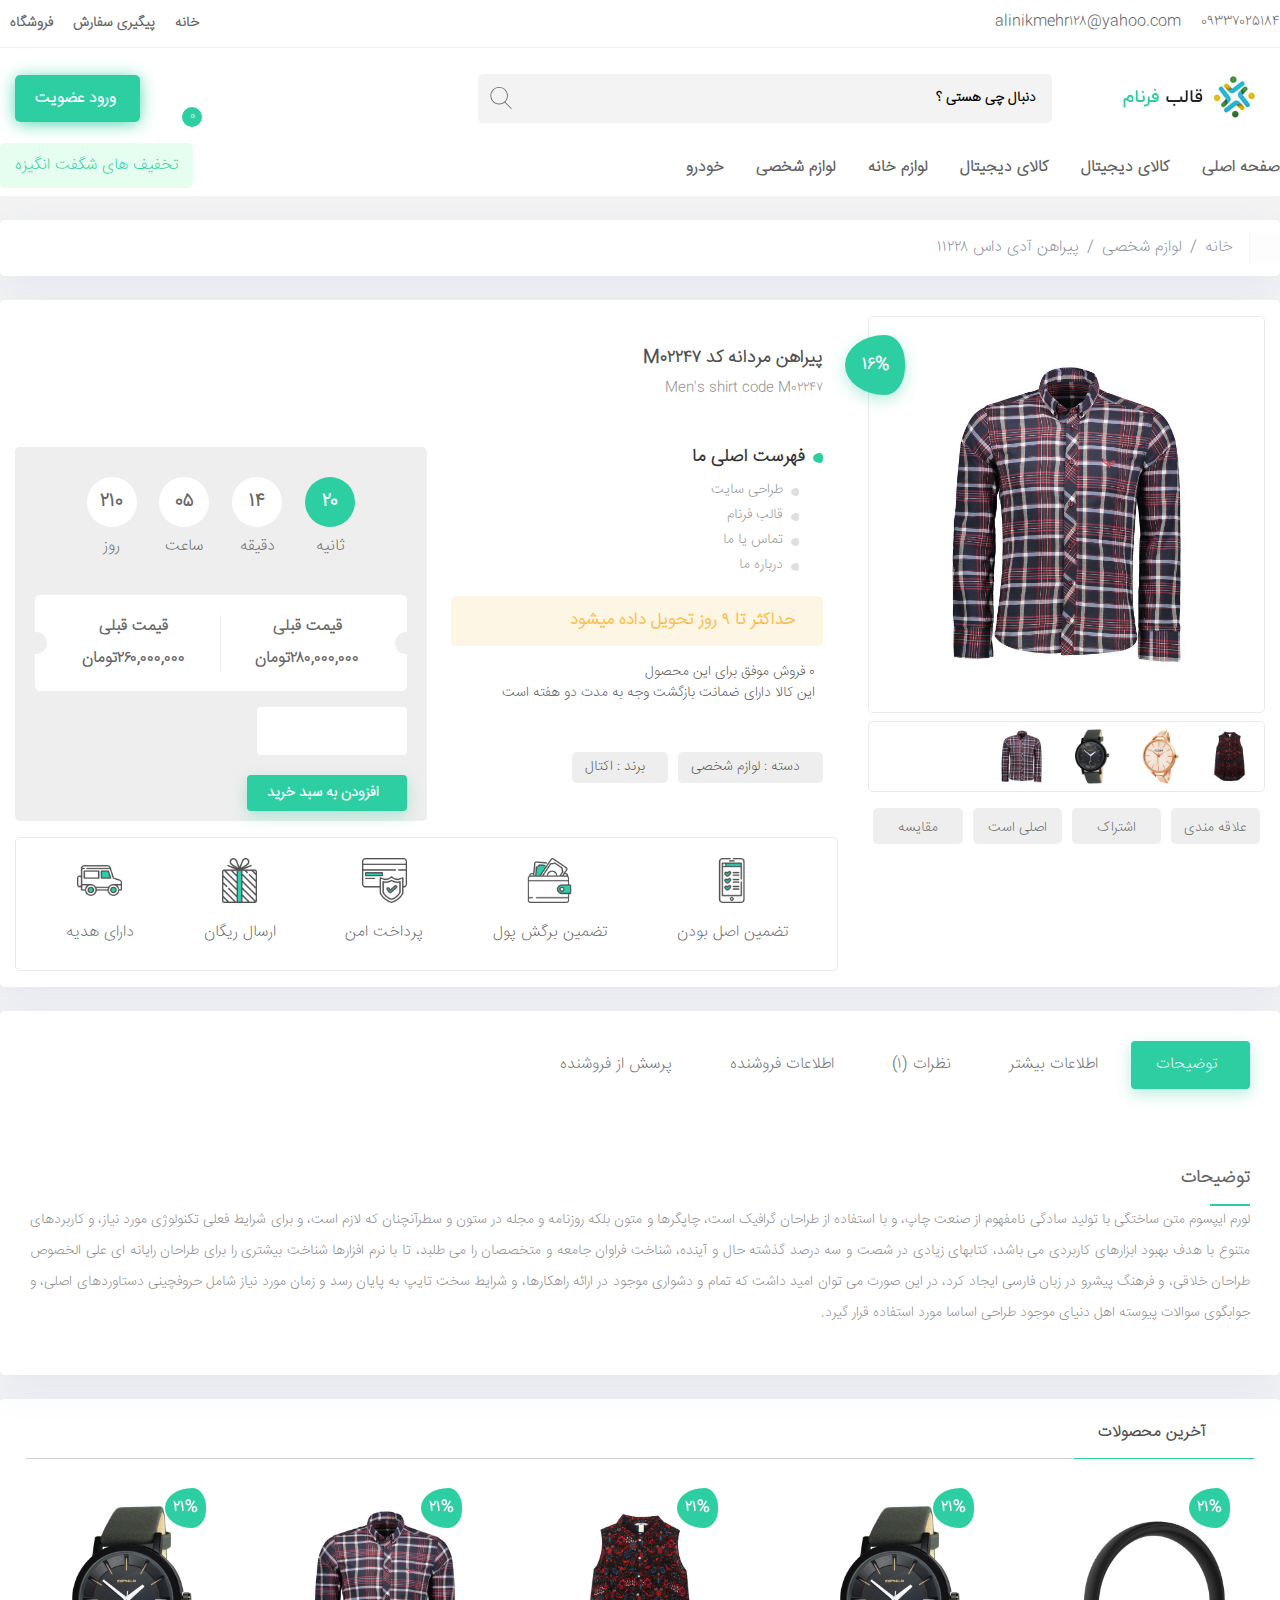
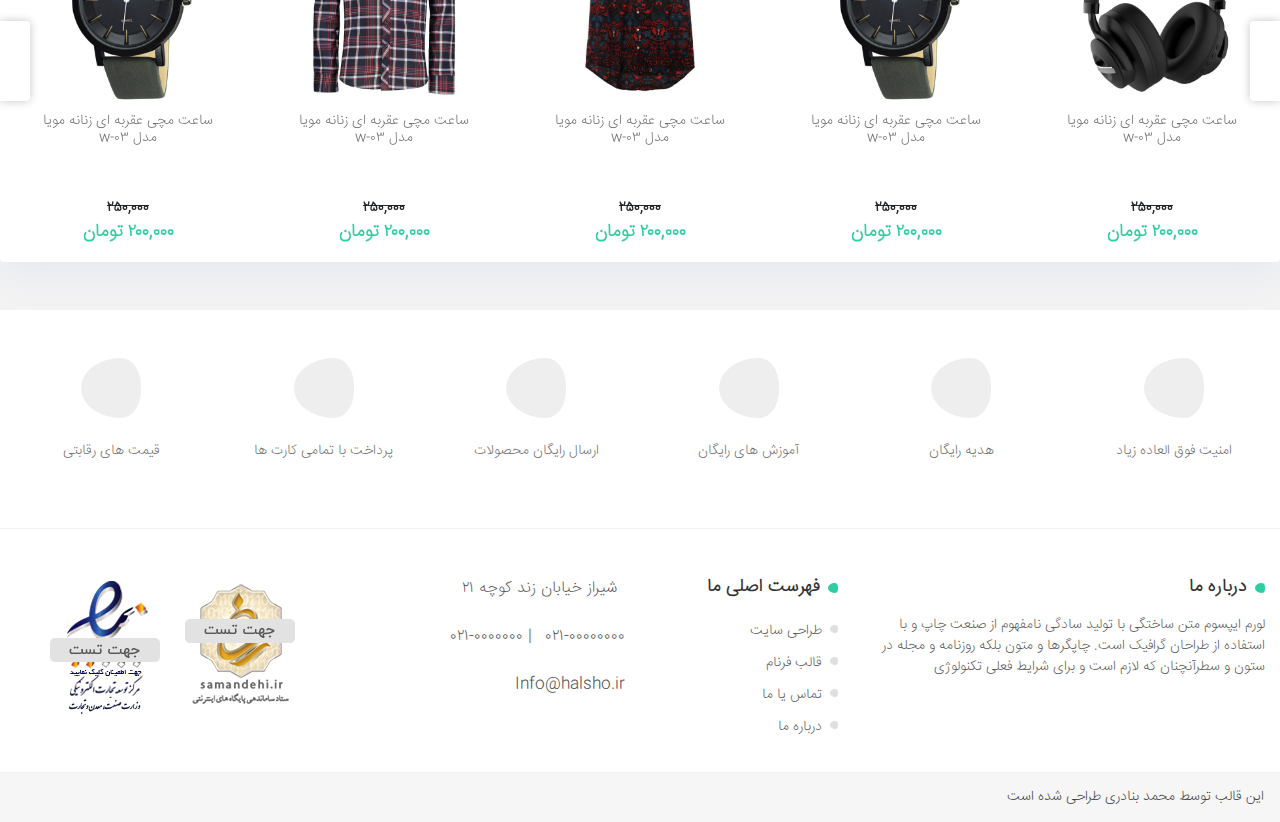
<file: product.html>
<!DOCTYPE html>
<html lang="fa">

<head>
    <meta charset="UTF-8" />
    <meta name="viewport" content="width=device-width, initial-scale=1.0" />
    <!-- bootstrap rtl -->
    <link rel="stylesheet" href="css/bootstrap-rtl.css" />
    <!-- bootstrap -->
    <link rel="stylesheet" href="css/bootstrap.min.css" />
    <!-- style -->
    <link rel="stylesheet" href="css/style.css" />
    <!-- fontawesome -->
    <link rel="stylesheet" href="https://use.fontawesome.com/releases/v5.8.1/css/all.css"
        integrity="sha384-50oBUHEmvpQ+1lW4y57PTFmhCaXp0ML5d60M1M7uH2+nqUivzIebhndOJK28anvf" crossorigin="anonymous" />
    <!-- Material Designe Icon -->
    <link rel="stylesheet" href="//cdn.materialdesignicons.com/5.3.45/css/materialdesignicons.min.css" />
    <!-- owl-carucel -->
    <link rel="stylesheet" href="css/owl.carousel.min.css" />
    <!-- product -->
    <link rel="stylesheet" href="css/product.css">
    <title>Farnam</title>
</head>

<body>
    <!-- header start -->
    <div class="header">
        <!-- header Top -->
        <div class="headerTop border-b py-2 d-none d-md-block mb-4">
            <div class="container">
                <div class="row justify-content-between">
                    <!-- Header Call -->
                    <div class="header-call">
                        <span class="text-color1 f-15">
                            <i class="mdi mdi-phone-classic green f-18"></i>
                            09337025184
                        </span>
                        <span class="text-color1 mr-3 f-15">
                            <i class="mdi mdi-email-outline green f-18"></i>
                            alinikmehr128@yahoo.com
                        </span>
                    </div>
                    <!-- Header Top Left -->
                    <div class="header-top-left">
                        <ul class="nav">
                            <li class="nav-item">
                                <a href="" class="nav-link f-14 text-color1">خانه</a>
                            </li>
                            <li class="nav-item">
                                <a href="" class="nav-link f-14 text-color1">پیگیری سفارش</a>
                            </li>
                            <li class="nav-item">
                                <a href="" class="nav-link f-14 text-color1">فروشگاه</a>
                            </li>
                        </ul>
                    </div>
                </div>
            </div>
        </div>

        <!-- Header Main -->

        <div class="header-main d-flex">
            <div class="container">
                <div class="row flex-wrap align-items-center">
                    <!-- logo -->
                    <div class="col-sm-4 col-md-2 col-lg-2 justify-content-start d-flex">
                        <a href="#" class="logo"><img src="images/logo.jpg" class="img-fluid h-100" alt="logo" /></a>
                    </div>

                    <!-- search -->
                    <form action="#" class="form-inline col-sm-8 col-md-10 col-lg-7">
                        <div class="input-group w-80 w-md-100">
                            <div class="search-icon position-absolute">
                                <button type="submit" class="search-button">
                                    <img src="images/search.svg" alt="search" width="22px" />
                                </button>
                            </div>
                            <input type="text" class="form-control input-custom f-14" placeholder="دنبال چی هستی ؟" />
                        </div>
                    </form>

                    <!-- cart -->
                    <div
                        class="header-main-cart d-flex flex-wrap justify-content-end align-items-center col-lg-3 pb-lg">
                        <span class="basket f-30 grey2 position-relative px-3 mt-2">
                            <i class="mdi mdi-basket"></i>
                            <span class="basket-count position-absolute">
                                <span>0</span>
                            </span>
                            <div class="basket-info position-absolute">
                                <i class="mdi mdi-clipboard-alert d-block pb-2 pt-3"></i>
                                <h5 class="f-14 d-block pb-3">سبد خرید شما خالی است</h5>
                            </div>
                        </span>

                        <span class="report f-30 grey2 position-relative px-3 mt-2" id="report">
                            <i class="mdi mdi-information-outline"></i>
                            <div class="report-body position-absolute d-none">
                                <a href="#">
                                    <div class="report-title">
                                        <h3 class="f-18 grey2">اطلاعیه ۲۳ سال ۹۹ فرنام</h3>
                                    </div>
                                </a>
                                <a href="#">
                                    <div class="report-title">
                                        <h3 class="f-18 grey2">اطلاعیه ۲۳ سال ۹۹ فرنام</h3>
                                    </div>
                                </a>
                            </div>
                        </span>

                        <span class="sign-in">
                            <a href="#" class="sign-in-link">
                                <i class="mdi mdi-account-outline ml-1"></i>
                                ورود عضویت
                            </a>
                        </span>
                    </div>
                </div>
            </div>
        </div>

        <!-- Header Menu -->
        <div class="header-bottom pt-3">
            <div class="container">
                <div class="row">
                    <!-- Menu -->
                    <div class="menu col-9 d-flex pr-0">
                        <div class="navbar navbar-expand-md pr-0">
                            <button class="navbar-toggler" type="button" data-toggle="collapse"
                                data-target="#navbarSupportedContent" aria-controls="navbarSupportedContent"
                                aria-expanded="false" aria-label="Toggle navigation">
                                <span class="navbar-toggler-icon d-flex justify-content-center align-items-center">
                                    <i class="fas fa-bars"></i>
                                </span>
                            </button>

                            <div class="collapse navbar-collapse" id="navbarSupportedContent">
                                <ul class="navbar-nav mr-auto flex-wrap">
                                    <li class="nav-item active pl-2 pr-0">
                                        <a class="nav-link pr-0 w-max-c" href="#">
                                            صفحه اصلی
                                        </a>
                                    </li>

                                    <li class="nav-item dropdown px-2">
                                        <a class="nav-link w-max-c" href="#" id="navbarDropdown" data-toggle="dropdown">
                                            کالای دیجیتال
                                            <i class="fas fa-angle-down"></i>
                                        </a>
                                        <div class="dropdown-menu dropdown-custom">
                                            <div class="d-flex flex-wrap">
                                                <div class="drop-item">
                                                    <h3 class="drop-title">
                                                        <a href="#" class="">کالای دیجیتال</a>
                                                    </h3>
                                                    <a class="dropdown-item-custom" href="#">موبایل</a>
                                                    <a class="dropdown-item-custom" href="#">تبلت</a>
                                                    <a class="dropdown-item-custom" href="#">لپ تاپ</a>
                                                </div>

                                                <div class="drop-item">
                                                    <h3 class="drop-title">
                                                        <a href="#" class="">کالای دیجیتال</a>
                                                    </h3>
                                                    <a class="dropdown-item-custom" href="#">موبایل</a>
                                                    <a class="dropdown-item-custom" href="#">تبلت</a>
                                                    <a class="dropdown-item-custom" href="#">لپ تاپ</a>
                                                    <a class="dropdown-item-custom" href="#">لپ تاپ</a>
                                                    <a class="dropdown-item-custom" href="#">لپ تاپ</a>
                                                </div>

                                                <div class="drop-item">
                                                    <h3 class="drop-title">
                                                        <a href="#" class="">کالای دیجیتال</a>
                                                    </h3>
                                                    <a class="dropdown-item-custom" href="#">موبایل</a>
                                                    <a class="dropdown-item-custom" href="#">تبلت</a>
                                                    <a class="dropdown-item-custom" href="#">لپ تاپ</a>
                                                </div>

                                                <div class="drop-item">
                                                    <h3 class="drop-title">
                                                        <a href="#" class="">کالای دیجیتال</a>
                                                    </h3>
                                                    <a class="dropdown-item-custom" href="#">موبایل</a>
                                                    <a class="dropdown-item-custom" href="#">تبلت</a>
                                                    <a class="dropdown-item-custom" href="#">لپ تاپ</a>
                                                </div>

                                                <div class="drop-item">
                                                    <h3 class="drop-title">
                                                        <a href="#" class="">کالای دیجیتال</a>
                                                    </h3>
                                                    <a class="dropdown-item-custom" href="#">موبایل</a>
                                                    <a class="dropdown-item-custom" href="#">تبلت</a>
                                                    <a class="dropdown-item-custom" href="#">لپ تاپ</a>
                                                </div>
                                            </div>
                                        </div>
                                    </li>

                                    <li class="nav-item dropdown px-2">
                                        <a class="nav-link w-max-c" href="#" id="navbarDropdown" data-toggle="dropdown">
                                            کالای دیجیتال
                                            <i class="fas fa-angle-down"></i>
                                        </a>
                                        <div class="dropdown-menu dropdown-custom">
                                            <ul class="d-flex">

                                                <li>
                                                <li class="a">jfdhfjd</li>
                                                <li class="a">jfdhfjd</li>
                                                <li class="a">jfdhfjd</li>
                                                <li class="a">jfdhfjd</li>
                                                <li class="a">jfdhfjd</li>
                                                <li class="a">jfdhfjd</li>
                                                <li class="a">jfdhfjd</li>
                                    </li>


                                </ul>


                            </div>
                            </li>

                            <li class="nav-item px-2">
                                <a class="nav-link w-max-c" href="#">
                                    لوازم خانه
                                </a>
                            </li>

                            <li class="nav-item px-2">
                                <a class="nav-link w-max-c" href="#">
                                    لوازم شخصی
                                </a>
                            </li>

                            <li class="nav-item px-2">
                                <a class="nav-link w-max-c" href="#">
                                    خودرو
                                </a>
                            </li>
                            </ul>
                        </div>
                    </div>
                </div>
                <!-- Discount -->
                <div class="col-3 d-none d-lg-block pl-0">
                    <div class="discount">
                        <a href="#">
                            <i class="mdi mdi-octagram-outline"></i> تخفیف های شگفت انگیزه
                        </a>
                    </div>
                </div>
            </div>
        </div>
    </div>

    </div>
    <!-- header end -->


    <!-- product start-->


    <div class="product-main ">
        <div class="container">
            <div class="row">
                <!-- route -->
                <div class="product-route my-4 d-flex border-r-5 align-items-center pro-related">
                    <span class="route-icon">
                        <i class="fas fa-home"></i>
                    </span>
                    <nav aria-label="breadcrumb">
                        <ol class="breadcrumb py-3">
                            <li class="breadcrumb-item"><a href="#">خانه</a></li>
                            <li class="breadcrumb-item"><a href="#">لوازم شخصی</a></li>
                            <li class="breadcrumb-item active" aria-current="page">پیراهن آدی داس 11228</li>
                        </ol>
                    </nav>
                </div>
                <!-- product -->
                <div class="product d-flex flex-wrap mb-4 pro-related">

                    <div class="product-right col-12 col-md-4 py-3">
                        <div class="product-img-item">
                            <div class="product-image border-r-5">
                                <a href="#">
                                    <img src="images/product4.jpg" class="img-fluid" alt="">
                                </a>
                                <span class="pro-offer pro__offer">16%</span>
                            </div>

                            <div class="product-imges d-flex flex-wrap w-100 justify-content-start mt-2 border-r-5">

                                <a href="#" class="">
                                    <img src="images/product1.jpg" class="img-fluid" alt="">
                                </a>

                                <a href="#" class="">
                                    <img src="images/product2.jpg" class="img-fluid" alt="">
                                </a>

                                <a href="#" class="">
                                    <img src="images/product3.jpg" class="img-fluid" alt="">
                                </a>

                                <a href="#" class="">
                                    <img src="images/product4.jpg" class="img-fluid" alt="">
                                </a>

                            </div>

                            <div class="product-utilitis w-100 py-3 d-flex">
                                <div class="product-utiliti-item">
                                    <a href="#">
                                        <i class="far fa-heart d-block w-100"></i>
                                        <span class="d-block w-100">علاقه مندی</span>
                                    </a>
                                </div>

                                <div class="product-utiliti-item">
                                    <a href="#">
                                        <i class="mdi mdi-share-variant d-block w-100"></i>
                                        <span class="d-block w-100">اشتراک</span>
                                    </a>
                                </div>

                                <div class="product-utiliti-item">
                                    <a href="#">
                                        <i class="mdi mdi-checkbox-marked-circle-outline d-block w-100"></i>
                                        <span class="d-block w-100">اصلی است</span>
                                    </a>
                                </div>

                                <div class="product-utiliti-item">
                                    <a href="#">
                                        <i class="fas fa-random d-block w-100"></i>
                                        <span class="d-block w-100">مقایسه</span>
                                    </a>
                                </div>
                            </div>
                        </div>
                    </div>


                    <div class="product-left d-flex flex-wrap col-12 col-md-8 py-3 pt-5">

                        <div class="w-100 product-content text-right col-12">
                            <h1 class="grey2">پیراهن مردانه کد M02247</h1>
                            <p>Men's shirt code M02247
                            </p>

                            <div class="product-score text-right px-0 pb-2">
                                <span class="score-star"><i class="fas fa-star active-star"></i></span>
                                <span class="score-star"><i class="fas fa-star active-star"></i></span>
                                <span class="score-star"><i class="fas fa-star active-star"></i></span>
                                <span class="score-star"><i class="far fa-star"></i></span>
                                <span class="score-star"><i class="far fa-star"></i></span>
                            </div>

                        </div>

                        <div class="product-details pl-4 col-12  col-md-12 col-lg-6">
                            <h3 class="footer-title text-right">فهرست اصلی ما</h3>
                            <ul class="d-flex flex-wrap pr-4 pt-1">
                                <li class="w-100 d-block pb-1">طراحی سایت</li>
                                <li class="w-100 d-block pb-1">قالب فرنام</li>
                                <li class="w-100 d-block pb-1">تماس یا ما</li>
                                <li class="w-100 d-block pb-1">درباره ما</li>
                            </ul>

                            <div class="product-delivery">
                                <i class="mdi mdi-timer-sand pl-2"></i>
                                <span>حداکثر تا 9 روز تحویل داده میشود</span>
                            </div>

                            <div class="rasmi pt-3">
                                <span class="rasmi1">
                                    <i class="mdi mdi-shield-check"></i>
                                    0 فروش موفق برای این محصول
                                </span>
                                <span class="rasmi2">
                                    <i class="mdi mdi-car-pickup"></i>
                                    این کالا دارای ضمانت بازگشت وجه به مدت دو هفته است
                                </span>
                            </div>

                            <div class="pro-category d-flex flex-wrap pt-5">
                                <div class="cat1 d-flex align-items-center">
                                    <i class="mdi mdi-menu"></i>
                                    <span>
                                        دسته :
                                        <a href="#">لوازم شخصی</a>
                                    </span>
                                </div>
                                <div class="cat1 d-flex align-items-center">
                                    <i class="mdi mdi-copyright"></i>
                                    <span>
                                        برند :
                                        <span>اکتال</span>
                                    </span>
                                </div>
                            </div>

                        </div>

                        <div class="product-price col-12  col-md-12 col-lg-6 mt-3 mt-md-0">

                            <div class="product-p-timer">
                                <div class="timer-item">
                                    <div class="timer-number">20</div>
                                    <span class="pt-2">ثانیه</span>
                                </div>
                                <div class="timer-item">
                                    <div class="timer-number">14</div>
                                    <span class="pt-2">دقیقه</span>
                                </div>
                                <div class="timer-item">
                                    <div class="timer-number">05</div>
                                    <span class="pt-2">ساعت</span>
                                </div>
                                <div class="timer-item">
                                    <div class="timer-number">210</div>
                                    <span class="pt-2">روز</span>
                                </div>
                            </div>

                            <div class="price-content d-flex justify-content-around position-relative mt-3">
                                <del class="text-center">
                                    <span class="d-block pb-2">قیمت قبلی</span>
                                    <span class="d-block">280,000,000تومان</span>
                                </del>
                                <div class="border-l-1"></div>
                                <ins class="text-center">
                                    <span class="d-block pb-2">قیمت قبلی</span>
                                    <span class="d-block">260,000,000تومان</span>
                                </ins>
                            </div>

                            <form action="#" class="pt-3">
                                <input type="number" class="form-control p-p-number">
                                <button class="btn btn-success" type="submit">
                                    <i class="mdi mdi-basket pl-2 f-20"></i>
                                    افزودن به سبد خرید
                                </button>
                            </form>


                        </div>

                        <div class="w-100 d-none d-md-flex p-option mt-3 col-12">
                            <div class="p-options d-flex justify-content-around w-100">
                                <div class="p-option-item">
                                    <img src="images/1.png" alt="" class="img-fluid">
                                    <h4>تضمین اصل بودن</h4>
                                </div>

                                <div class="p-option-item">
                                    <img src="images/2.png" alt="" class="img-fluid">
                                    <h4>تضمین برگش پول</h4>
                                </div>

                                <div class="p-option-item">
                                    <img src="images/3.png" alt="" class="img-fluid">
                                    <h4>پرداخت امن</h4>
                                </div>

                                <div class="p-option-item">
                                    <img src="images/4.png" alt="" class="img-fluid">
                                    <h4>ارسال ریگان</h4>
                                </div>

                                <div class="p-option-item">
                                    <img src="images/5.png" alt="" class="img-fluid">
                                    <h4>دارای هدیه</h4>
                                </div>
                            </div>
                        </div>

                    </div>


                </div>
                <!-- product-information -->
                <div class="product-info mb-4 pro-related">


                    <ul class="nav nav-pills mb-5">

                        <li class="nav-item">
                            <a class="nav-link active" data-toggle="pill" href="#pills-description">
                                <i class="fas fa-bars pl-2 f-14"></i> توضیحات
                            </a>
                        </li>

                        <li class="nav-item">
                            <a class="nav-link" data-toggle="pill" href="#pills-more">
                                <i class="fab fa-buromobelexperte pl-2 f-14"></i> اطلاعات بیشتر
                            </a>
                        </li>

                        <li class="nav-item">
                            <a class="nav-link" data-toggle="pill" href="#pills-comments">
                                <i class="far fa-comment-alt pl-2 f-14"></i> نظرات
                                <span>(1)</span>
                            </a>
                        </li>

                        <li class="nav-item">
                            <a class="nav-link" data-toggle="pill" href="#pills-seller">
                                <i class="far fa-user pl-2 f-14"></i> اطلاعات فروشنده
                            </a>
                        </li>

                        <li class="nav-item">
                            <a class="nav-link" data-toggle="pill" href="#pills-seller-question">
                                <i class="far fa-envelope pl-2 f-14"></i> پرسش از فروشنده
                            </a>
                        </li>

                    </ul>


                    <div class="tab-content pt-3" id="pills-tabContent">

                        <!-- 1 -->
                        <div class="tab-pane fade show active text-right" id="pills-description">

                            <div class="description-content">
                                <h2>توضیحات</h2>
                                <p>لورم ایپسوم متن ساختگی با تولید سادگی نامفهوم از صنعت چاپ، و با استفاده از طراحان
                                    گرافیک است، چاپگرها و متون بلکه روزنامه و مجله در ستون و سطرآنچنان که لازم است، و
                                    برای شرایط فعلی تکنولوژی مورد نیاز، و کاربردهای متنوع با
                                    هدف بهبود ابزارهای کاربردی می باشد، کتابهای زیادی در شصت و سه درصد گذشته حال و
                                    آینده، شناخت فراوان جامعه و متخصصان را می طلبد، تا با نرم افزارها شناخت بیشتری را
                                    برای طراحان رایانه ای علی الخصوص طراحان خلاقی، و فرهنگ
                                    پیشرو در زبان فارسی ایجاد کرد، در این صورت می توان امید داشت که تمام و دشواری موجود
                                    در ارائه راهکارها، و شرایط سخت تایپ به پایان رسد و زمان مورد نیاز شامل حروفچینی
                                    دستاوردهای اصلی، و جوابگوی سوالات پیوسته اهل دنیای
                                    موجود طراحی اساسا مورد استفاده قرار گیرد.</p>
                            </div>

                        </div>

                        <!-- 2 -->
                        <div class="tab-pane fade show text-right" id="pills-more">

                            <div class="description-content">
                                <h2>اطلاعات بیشتر</h2>

                                <!-- <div class="more-info">
                  <div class="more-info-item">
                    <span>رنگ</span>
                    <p>سبز</p>
                  </div>
                </div> -->


                                <table class="table">
                                    <tbody>
                                        <tr class="row">
                                            <th scope="row" class="text-center col-2">رنگ</th>
                                            <td class="text-right col-10">
                                                <span>
                                                    سبز , زرد و قرمز و this is test text
                                                </span>
                                            </td>

                                        </tr>
                                        <tr class="row">
                                            <th scope="row" class="text-center col-2">مدل</th>
                                            <td class="text-right col-10">
                                                <span>صورت می توان امید داشت که تمام و دشواری موجود در ارائه راهکارها، و
                                                    شرایط سخت تایپ به پایان
                                                    رسد و زمان مورد نیاز شامل حروفچینی دستاوردهای اصلی، و جوابگوی سوالات
                                                    پیوسته اهل دنیای موجود
                                                    طراحی اساسا مورد استفاده قرار گیرد.</span>
                                            </td>

                                        </tr>

                                    </tbody>
                                </table>

                            </div>

                        </div>

                        <!-- 3 -->
                        <div class="tab-pane fade text-right" id="pills-comments">
                            <div class="description-content">
                                <h2>1 دیدگاه برای پیراهن مردانه کد M02247</h2>
                                <div class="row comments">

                                    <div class="col-12 col-md-6 pb-3 pb-md-0">

                                        <div class="comment-law mb-3">
                                            <h3 class="text-right">قوانین دیدگاه</h3>
                                            <ul class="d-flex flex-wrap pt-1 m-0">
                                                <li class="w-100 d-block pb-1">از ارسال دیدگاه های توهین آمیز پرهیز کنید
                                                </li>
                                                <li class="w-100 d-block pb-1">لطفا نظر واقعی خود را بنویسید</li>
                                                <li class="w-100 d-block pb-1">دیدگاه شما میتواند به خرید دیگران کمک کند
                                                </li>
                                            </ul>
                                        </div>
                                        <span class="comment-title d-block mb-1">دیدگاه خود را بنویسید</span>

                                        <form action="product.html" class="comment-score">
                                            <label for="#" class="pl-2 grey2">امتیاز شما</label>

                                            <span class="score-star">
                                                <button type="button" class="star1 far fa-star button-custom"
                                                    name="rating" value="1"></button>
                                                <button type="button" class="star2 far fa-star button-custom"
                                                    name="rating" value="2"></button>
                                                <button type="button" class="star3 far fa-star button-custom"
                                                    name="rating" value="3"></button>
                                                <button type="button" class="star4 far fa-star button-custom"
                                                    name="rating" value="4"></button>
                                                <button type="button" class="star5 far fa-star button-custom"
                                                    name="rating" value="5"></button>
                                            </span>

                                            <label for="#" class="pl-2 grey2 d-block mt-3">دیدگاه شما</label>

                                            <textarea class="text-area" name="body" cols="60" rows="7"></textarea>

                                            <button class="form-btn btn d-block" type="submit">ثبت</button>

                                        </form>
                                    </div>

                                    <!-- comments body -->
                                    <div class="col-12 col-md-6">
                                        <div class="comment-body">
                                            <div class="comment-law m-0">
                                                <h3 class="text-right f-16">لیست دیدگاه ها</h3>
                                            </div>

                                            <div class="comment-item p-3 d-flex row">

                                                <div class="avatar col-2">
                                                    <img src="images/user-avatar.png">
                                                </div>

                                                <div class="comment-content col-10">

                                                    <div class="w-100 d-flex justify-content-between">
                                                        <div class="ltr d-flex">
                                                            <span class="user-name">aliniki</span>
                                                            <span>-</span>
                                                            <span class="comment-time">1399-02-24</span>
                                                        </div>

                                                        <div class="product-score text-right px-0 pb-2">
                                                            <span class="score-star"><i
                                                                    class="fas fa-star active-star"></i></span>
                                                            <span class="score-star"><i
                                                                    class="fas fa-star active-star"></i></span>
                                                            <span class="score-star"><i
                                                                    class="fas fa-star active-star"></i></span>
                                                            <span class="score-star"><i class="far fa-star"></i></span>
                                                            <span class="score-star"><i class="far fa-star"></i></span>
                                                        </div>
                                                    </div>

                                                    <div class="comment-text pl-2 pt-2">
                                                        <p>
                                                            لورم ایپسوم متن ساختگی با تولید سادگی نامفهوم از صنعت چاپ، و
                                                            با استفاده از طراحان گرافیک است، چاپگرها و متون بلکه روزنامه
                                                            و مجله در ستون و سطرآنچنان که لازم است، و برای شرایط فعلی
                                                            تکنولوژی مورد نیاز، و کاربردهای متنوع با هدف بهبود ابزارهای
                                                            کاربردی می
                                                            باشد، کتابهای زیادی در شصت و سه درصد گذشته حال و آینده،
                                                            شناخت فراوان جامعه و متخصصان را می طلبد، تا با نرم افزارها
                                                            شناخت بیشتری را برای طراحان رایانه ای علی الخصوص طراحان
                                                            خلاقی، و فرهنگ پیشرو
                                                            در زبان فارسی ایجاد کرد، در این صورت می توان امید داشت که
                                                            تمام و دشواری موجود در ارائه راهکارها، و شرایط سخت تایپ به
                                                            پایان رسد و زمان مورد نیاز شامل حروفچینی دستاوردهای اصلی، و
                                                            جوابگوی سوالات
                                                            پیوسته اهل دنیای موجود طراحی اساسا مورد استفاده قرار گیرد
                                                        </p>
                                                    </div>

                                                </div>

                                            </div>

                                            <div class="comment-item p-3 d-flex row">

                                                <div class="avatar col-2">
                                                    <img src="images/user-avatar.png">
                                                </div>

                                                <div class="comment-content col-10">

                                                    <div class="w-100 d-flex justify-content-between">
                                                        <div class="ltr d-flex">
                                                            <span class="user-name">aliniki</span>
                                                            <span>-</span>
                                                            <span class="comment-time">1399-02-24</span>
                                                        </div>

                                                        <div class="product-score text-right px-0 pb-2">
                                                            <span class="score-star"><i
                                                                    class="fas fa-star active-star"></i></span>
                                                            <span class="score-star"><i
                                                                    class="fas fa-star active-star"></i></span>
                                                            <span class="score-star"><i
                                                                    class="fas fa-star active-star"></i></span>
                                                            <span class="score-star"><i class="far fa-star"></i></span>
                                                            <span class="score-star"><i class="far fa-star"></i></span>
                                                        </div>
                                                    </div>

                                                    <div class="comment-text pl-2 pt-2">
                                                        <p>
                                                            لورم ایپسوم متن ساختگی با تولید سادگی نامفهوم از صنعت چاپ، و
                                                            با استفاده از طراحان گرافیک است، چاپگرها و متون بلکه روزنامه
                                                            و مجله در ستون و سطرآنچنان که لازم است، و برای شرایط فعلی
                                                            تکنولوژی مورد نیاز، و کاربردهای متنوع با هدف بهبود ابزارهای
                                                            کاربردی می
                                                            باشد، کتابهای زیادی در شصت و سه درصد گذشته حال و آینده،
                                                            شناخت فراوان جامعه و متخصصان را می طلبد، تا با نرم افزارها
                                                            شناخت بیشتری را برای طراحان رایانه ای علی الخصوص طراحان
                                                            خلاقی، و فرهنگ پیشرو
                                                            در زبان فارسی ایجاد کرد، در این صورت می توان امید داشت که
                                                            تمام و دشواری موجود در ارائه راهکارها، و شرایط سخت تایپ به
                                                            پایان رسد و زمان مورد نیاز شامل حروفچینی دستاوردهای اصلی، و
                                                            جوابگوی سوالات
                                                            پیوسته اهل دنیای موجود طراحی اساسا مورد استفاده قرار گیرد
                                                        </p>
                                                    </div>

                                                </div>
                                            </div>

                                        </div>
                                    </div>


                                </div>
                            </div>
                        </div>

                        <!-- 4 -->
                        <div class="tab-pane fade text-right seller" id="pills-seller">
                            <div class="description-content">
                                <h2>اطلاعات فروشنده</h2>
                                <ul class="pt-3">
                                    <li class="d-flex align-items-center justify-content-right">
                                        <span class="seller-avatar ml-2"><i class="mdi mdi-account-outline"></i></span>
                                        <span class="seller-name">علی رکسا</span>
                                    </li>
                                    <li class="seller-shop-name mt-2">فروشگاه فرنام</li>
                                    <li class="d-flex mt-3 justify-content-between seller-rait">
                                        <span><a href="#">4.00 امتیاز از 1 دیدگاه</a></span>
                                        <div class="product-score text-right px-0 pb-2">
                                            <span class="score-star"><i class="fas fa-star active-star"></i></span>
                                            <span class="score-star"><i class="fas fa-star active-star"></i></span>
                                            <span class="score-star"><i class="fas fa-star active-star"></i></span>
                                            <span class="score-star"><i class="far fa-star"></i></span>
                                            <span class="score-star"><i class="far fa-star"></i></span>
                                        </div>
                                    </li>
                                </ul>
                            </div>
                        </div>

                        <!-- 5 -->
                        <div class="tab-pane fade text-right seller-question" id="pills-seller-question">
                            <div class="description-content">
                                <h2>پرسش از فروشنده</h2>
                            </div>
                            <form action="#" class="comment-score mt-4">
                                <label for="#" class="pl-2 grey2 d-block mt-3">دیدگاه شما</label>

                                <textarea class="text-area" name="body" cols="60" rows="7"></textarea>

                                <button class="form-btn btn d-block" type="submit">ثبت</button>

                            </form>
                        </div>

                    </div>

                </div>
            </div>
        </div>
    </div>


    <!-- product end -->

    <!-- pro-related -->
   
    <div class="section-7 pb-5">
        <div class="container p-0">

            <div class="product-slider pro-related border-r-4 pb-3">

                <div class="product-title mb-3">

                    <div class="border-b-pro d-flex pt-4 pb-2 pr-4">
                        <i class="fas fa-tasks pl-4"></i>
                        <h3>آخرین محصولات</h3>
                    </div>
                </div>

                <div class="product-slider-item slider-third owl-carousel">

                    <div class="product-img position-relative">
                        <a href="#" class="pro-link">
                            <img src="images/product1.jpg" alt="" class="img-fluid">
                            <span class="pro-offer">21%</span>
                            <h3>ساعت مچی عقربه ای زنانه مویا مدل w-03</h3>
                        </a>
                        <div class="overlay position-absolute d-flex flex-wrap">
                            <a href="#">
                                <i class="far fa-heart"></i>
                            </a>
                            <a href="#">
                                <i class="fas fa-random"></i>
                            </a>
                            <a href="#">
                                <i class="fas fa-search"></i>
                            </a>

                        </div>

                        <div class="product-score text-center pb-2">
                            <span class="score-star"><i class="fas fa-star active-star"></i></span>
                            <span class="score-star"><i class="fas fa-star active-star"></i></span>
                            <span class="score-star"><i class="far fa-star"></i></span>
                            <span class="score-star"><i class="far fa-star"></i></span>
                            <span class="score-star"><i class="far fa-star"></i></span>
                        </div>

                        <del class="d-block text-center">250,000</del>

                        <span class="price d-block text-center">200,000 تومان</span>

                    </div>

                    <div class="product-img position-relative">
                        <a href="#" class="pro-link">
                            <img src="images/product4.jpg" alt="" class="img-fluid">
                            <span class="pro-offer">21%</span>
                            <h3>ساعت مچی عقربه ای زنانه مویا مدل w-03</h3>
                        </a>
                        <div class="overlay position-absolute d-flex flex-wrap">
                            <a href="#">
                                <i class="far fa-heart"></i>
                            </a>
                            <a href="#">
                                <i class="fas fa-random"></i>
                            </a>
                            <a href="#">
                                <i class="fas fa-search"></i>
                            </a>

                        </div>

                        <div class="product-score text-center pb-2">
                            <span class="score-star"><i class="fas fa-star active-star"></i></span>
                            <span class="score-star"><i class="fas fa-star active-star"></i></span>
                            <span class="score-star"><i class="fas fa-star active-star"></i></span>
                            <span class="score-star"><i class="far fa-star"></i></span>
                            <span class="score-star"><i class="far fa-star"></i></span>
                        </div>

                        <del class="d-block text-center">250,000</del>

                        <span class="price d-block text-center">200,000 تومان</span>

                    </div>

                    <div class="product-img position-relative">
                        <a href="#" class="pro-link">
                            <img src="images/product3.jpg" alt="" class="img-fluid">
                            <span class="pro-offer">21%</span>
                            <h3>ساعت مچی عقربه ای زنانه مویا مدل w-03</h3>
                        </a>
                        <div class="overlay position-absolute d-flex flex-wrap">
                            <a href="#">
                                <i class="far fa-heart"></i>
                            </a>
                            <a href="#">
                                <i class="fas fa-random"></i>
                            </a>
                            <a href="#">
                                <i class="fas fa-search"></i>
                            </a>

                        </div>

                        <div class="product-score text-center pb-2">
                            <span class="score-star"><i class="fas fa-star active-star"></i></span>
                            <span class="score-star"><i class="far fa-star"></i></span>
                            <span class="score-star"><i class="far fa-star"></i></span>
                            <span class="score-star"><i class="far fa-star"></i></span>
                            <span class="score-star"><i class="far fa-star"></i></span>
                        </div>

                        <del class="d-block text-center">250,000</del>

                        <span class="price d-block text-center">200,000 تومان</span>

                    </div>

                    <div class="product-img position-relative">
                        <a href="#" class="pro-link">
                            <img src="images/product2.jpg" alt="" class="img-fluid">
                            <span class="pro-offer">21%</span>
                            <h3>ساعت مچی عقربه ای زنانه مویا مدل w-03</h3>
                        </a>
                        <div class="overlay position-absolute d-flex flex-wrap">
                            <a href="#">
                                <i class="far fa-heart"></i>
                            </a>
                            <a href="#">
                                <i class="fas fa-random"></i>
                            </a>
                            <a href="#">
                                <i class="fas fa-search"></i>
                            </a>

                        </div>

                        <div class="product-score text-center pb-2">
                            <span class="score-star"><i class="fas fa-star active-star"></i></span>
                            <span class="score-star"><i class="fas fa-star active-star"></i></span>
                            <span class="score-star"><i class="fas fa-star active-star"></i></span>
                            <span class="score-star"><i class="fas fa-star active-star"></i></span>
                            <span class="score-star"><i class="fas fa-star active-star"></i></span>
                        </div>

                        <del class="d-block text-center">250,000</del>

                        <span class="price d-block text-center">200,000 تومان</span>

                    </div>

                    <div class="product-img position-relative">
                        <a href="#" class="pro-link">
                            <img src="images/product5.jpg" alt="" class="img-fluid">
                            <span class="pro-offer">21%</span>
                            <h3>ساعت مچی عقربه ای زنانه مویا مدل w-03</h3>
                        </a>
                        <div class="overlay position-absolute d-flex flex-wrap">
                            <a href="#">
                                <i class="far fa-heart"></i>
                            </a>
                            <a href="#">
                                <i class="fas fa-random"></i>
                            </a>
                            <a href="#">
                                <i class="fas fa-search"></i>
                            </a>

                        </div>

                        <div class="product-score text-center pb-2">
                            <span class="score-star"><i class="fas fa-star active-star"></i></span>
                            <span class="score-star"><i class="fas fa-star active-star"></i></span>
                            <span class="score-star"><i class="fas fa-star active-star"></i></span>
                            <span class="score-star"><i class="far fa-star"></i></span>
                            <span class="score-star"><i class="far fa-star"></i></span>
                        </div>

                        <del class="d-block text-center">250,000</del>

                        <span class="price d-block text-center">200,000 تومان</span>

                    </div>

                    <div class="product-img position-relative">
                        <a href="#" class="pro-link">
                            <img src="images/product3.jpg" alt="" class="img-fluid">
                            <span class="pro-offer">21%</span>
                            <h3>ساعت مچی عقربه ای زنانه مویا مدل w-03</h3>
                        </a>
                        <div class="overlay position-absolute d-flex flex-wrap">
                            <a href="#">
                                <i class="far fa-heart"></i>
                            </a>
                            <a href="#">
                                <i class="fas fa-random"></i>
                            </a>
                            <a href="#">
                                <i class="fas fa-search"></i>
                            </a>

                        </div>

                        <div class="product-score text-center pb-2">
                            <span class="score-star"><i class="fas fa-star active-star"></i></span>
                            <span class="score-star"><i class="fas fa-star active-star"></i></span>
                            <span class="score-star"><i class="fas fa-star active-star"></i></span>
                            <span class="score-star"><i class="far fa-star"></i></span>
                            <span class="score-star"><i class="far fa-star"></i></span>
                        </div>

                        <del class="d-block text-center">250,000</del>

                        <span class="price d-block text-center">200,000 تومان</span>

                    </div>

                </div>

            </div>

        </div>
    </div>
   

    <!-- pro-related -->


    <!-- footer start-->
    <footer class="footer">
        <div class="container">
            <div class="row">

                <div class="footer-top d-none d-md-flex flex-wrap">

                    <div class="footer-top-item my-5">
                        <i class="mdi mdi-shield-plus-outline"></i>
                        <h4>امنیت فوق العاده زیاد</h4>
                    </div>

                    <div class="footer-top-item my-5">
                        <i class="mdi mdi-gift"></i>
                        <h4>هدیه رایگان</h4>
                    </div>

                    <div class="footer-top-item my-5">
                        <i class="mdi mdi-television-classic"></i>
                        <h4>آموزش های رایگان</h4>
                    </div>

                    <div class="footer-top-item my-5">
                        <i class="mdi mdi-package-variant-closed"></i>
                        <h4>ارسال رایگان محصولات</h4>
                    </div>

                    <div class="footer-top-item my-5">
                        <i class="mdi mdi-page-previous-outline"></i>
                        <h4>پرداخت با تمامی کارت ها</h4>
                    </div>

                    <div class="footer-top-item my-5">
                        <i class="mdi mdi-package-variant-closed"></i>
                        <h4>قیمت های رقابتی</h4>
                    </div>

                </div>

                <div class="footer-main pt-5  d-flex flex-wrap">

                    <div class="col-12 text-center text-md-right pb-5 pb-md-0 col-md-4 col-sm-6 about-us">
                        <h3 class="footer-title pb-2">درباره ما</h3>
                        <p class="footer-content">
                            لورم ایپسوم متن ساختگی با تولید سادگی نامفهوم از صنعت چاپ و با استفاده از طراحان گرافیک است.
                            چاپگرها و متون بلکه روزنامه و مجله در ستون و سطرآنچنان که لازم است و برای شرایط فعلی
                            تکنولوژی
                        </p>
                    </div>

                    <div class="col-12 text-center text-md-right pb-5 pb-md-0 col-md-2 col-sm-6 footer-menu">
                        <h3 class="footer-title pb-2">فهرست اصلی ما</h3>
                        <ul class="d-flex flex-wrap">
                            <li class="w-100 d-block py-1"><a href="#">طراحی سایت</a></li>
                            <li class="w-100 d-block py-1"><a href="#">قالب فرنام</a></li>
                            <li class="w-100 d-block py-1"><a href="#">تماس یا ما</a></li>
                            <li class="w-100 d-block py-1"><a href="#">درباره ما</a></li>
                        </ul>
                    </div>

                    <div class="col-12 text-center text-md-right pb-5 pb-md-0 col-md-3 col-sm-6 addres">
                        <div class="addres-item pb-4">
                            <i class="mdi mdi-map-legend pl-2"></i> شیراز خیابان زند کوچه 21
                        </div>

                        <div class="addres-item pb-4 ">
                            <i class="mdi mdi-phone-classic pl-2"></i> 021-00000000 | 021-0000000
                        </div>

                        <div class="addres-item pb-4 ">
                            <i class="mdi mdi-email-check-outline pl-2"></i> Info@halsho.ir
                        </div>

                        <div class="addres-item pb-4 ">
                            <a href="#" class="pl-2 f-18">
                                <i class="mdi mdi-facebook"></i>
                            </a>

                            <a href="#" class="pl-2 f-18">
                                <i class="mdi mdi-linkedin"></i>
                            </a>

                            <a href="#" class="pl-2 f-18">
                                <i class="mdi mdi-instagram"></i>
                            </a>

                            <a href="#" class="pl-2 f-18">
                                <i class="mdi mdi-twitter"></i>
                            </a>

                            <a href="#" class="pl-2 f-18">
                                <i class="mdi mdi-telegram"></i>
                            </a>
                        </div>

                    </div>

                    <div class="col-12 text-center text-md-right pb-5 pb-md-0 col-md-3 col-sm-6 text-right">
                        <a href="#" class="pr-1 d-inline-block">
                            <img src="images/samandehi.png" class="img-fluid" alt="">
                        </a>

                        <a href="#" class="pr-1 d-inline-block">
                            <img src="images/enamad.png" class="img-fluid" alt="">
                        </a>
                    </div>

                </div>


            </div>
        </div>
    </footer>
    <!-- footer end-->

    <!-- copy-right -->
    <div class="copy-right">
        <div class="container">
            <div class="row">
                <div class="text-right py-3">
                    <h6 class="m-0 pr-3">این قالب توسط محمد بنادری طراحی شده است</h6>
                </div>
            </div>
        </div>
    </div>

    <!-- jQuery and Bootstrap -->
    <script src="https://code.jquery.com/jquery-3.2.1.min.js"></script>
    <script src="https://cdnjs.cloudflare.com/ajax/libs/popper.js/1.12.9/umd/popper.min.js"></script>
    <script src="https://maxcdn.bootstrapcdn.com/bootstrap/4.0.0/js/bootstrap.min.js"></script>
    <script src="js/owl.carousel.min.js"></script>
    <!-- javascript -->
    <script src="js/script.js"></script>

    <script src="js/product.js"></script>
</body>

</html>
</file>
<file: css/style.css>
@font-face {
  font-family: IranSans;
  src: url(../fonts/woff/IRANSansWeb_UltraLight.woff);
}

@font-face {
  font-family: IranSans1;
  src: url(../fonts/woff/IRANSansWeb_Medium.woff);
}

/* Colors */

.green {
  color: #2dcea2;
}

.textColor {
  color: #616161;
}

.text-color1 {
  color: #666;
}

.text-color1:hover {
  color: #666;
}

.black {
  color: #111;
}

.grey {
  color: #989898;
}

.grey2 {
  color: #515151;
}

/* Utilitis */

.border-b {
  border-bottom: 1px solid #f0f0f0;
}

.w-max-c {
  width: max-content;
}

.border-r-4 {
  border-radius: 4px;
}

.border-r-5 {
  border-radius: 5px;
}

.w-80 {
  width: 80% !important;
}


/* Font Size */

.f-14 {
  font-size: 14px;
}

.f-15 {
  font-size: 15px;
}

.f-18 {
  font-size: 18px;
}

.f-20 {
  font-size: 20px;
}

.f-30 {
  font-size: 30px;
}

/* ---------------------------- */

* {
  padding: 0;
  margin: 0;
  box-sizing: border-box;
}

a:hover {
  text-decoration: none;
}

body {
  font-family: IranSans;
  background-color: #f3f3f3;
}

.container {
  max-width: 1280px;
}

/* Header */

.header {
  background-color: #ffffff;
}

.header-top-left .nav-link {
  font-weight: 700;
  padding: 5px 10px;
}

.header-main .search-icon {
  z-index: 4;
  top: 13px;
  left: 12px;
}

.header-main .input-group>.form-control:not(:first-child) {
  background-color: #f3f3f3;
  border-color: #f3f3f3;
  border-radius: 5px !important;
  padding: 13px 15px;
  height: unset;
}

.header-main .input-group>.form-control:not(:first-child)::placeholder {
  color: black;
  font-weight: 900;
}

.input-custom:focus {
  outline: none !important;
  box-shadow: none;
}

.search-button {
  border: none;
  background-color: inherit;
}

.search-button:focus {
  outline: none;
}

.search-button i {
  color: #666;
}

/* cart */

.basket-count {
  width: 20px;
  height: 20px;
  top: 5px;
  left: 10px;
  background: #2dcea2;
  border-radius: 50%;
  font-size: 13px;
  text-align: center;
  color: #fff;
}

.basket:hover>.basket-info {
  display: block;
  transition: 10s all ease-in-out;
}

.basket-info {
  background: #ffffff;
  width: 300px;
  left: -60px;
  -webkit-box-shadow: 0px 2px 20px #1111110f;
  -moz-box-shadow: 0px 2px 20px #1111110f;
  box-shadow: 0px 2px 20px #1111110f;
  text-align: center;
  border-radius: 4px;
  display: none;
  transition: 10s all ease-in-out;
}

.report-body {
  background: #ffffff;
  z-index: 2;
  left: -60px;
  -webkit-box-shadow: 0px 2px 20px #1111110f;
  -moz-box-shadow: 0px 2px 20px #1111110f;
  box-shadow: 0px 2px 20px #1111110f;
  text-align: right;
  border-radius: 4px;
}

.report-title {
  padding: 4px 5px 4px 60px;
}

.report-title h3 {
  font-weight: 400;
  font-size: 15px;
  padding: 5px 3px;
  width: max-content;
}

.report-title h3:hover {
  cursor: pointer;
}

.report-title h3:before {
  content: "";
  width: 10px;
  height: 10px;
  float: right;
  background-color: #2dcea2;
  border-radius: 100% 50% 50% 100%/75% 69% 69% 75%;
  margin-top: 4px;
  margin-left: 8px;
}

.sign-in-link {
  padding: 11px 20px;
  color: #fff;
  font-weight: 700;
  border-radius: 5px;
  background: #2dcea2;
  -webkit-box-shadow: 0px 2px 18px -2px rgba(45, 206, 162, 1);
  -moz-box-shadow: 0px 2px 18px -2px rgba(45, 206, 162, 1);
  box-shadow: 0px 2px 18px -2px rgba(45, 206, 162, 1);
}

.sign-in-link i {
  font-size: 20px;
}

.sign-in-link:hover {
  color: #fff;
}

/* Menu */

.menu .nav-link {
  color: #616161;
  font-weight: 600;
}

/* @media (max-width: 768px) { 
  .navbar-collapse.collapse.show{
    position: fixed;
    background-color: #2dcea2;
  }
 } */

.nav-item.show {
  border-bottom: 1px solid #2dcea2;
}

.nav-item.show>a::after {
  content: "";
  border-bottom: 10px solid #2dcea2;
  border-left: 10px solid transparent;
  border-right: 10px solid transparent;
  float: right;
  margin-top: 22px;
  margin-bottom: -1px;
  margin-left: -20px;
}

.drop-item {
  padding: 30px 50px;
  width: 20%;
}

.a {
  display: block;
  float: right;
  flex-wrap: wrap;
  padding: 10px;
}

.dropdown-custom {
  right: -10px !important;
  left: unset;
  -webkit-box-shadow: 0px 2px 20px #1111110f;
  -moz-box-shadow: 0px 2px 20px #1111110f;
  box-shadow: 0px 2px 20px #1111110f;
  border: none;
}

.dropdown-item-custom {
  min-width: max-content;
  text-align: right;
  float: right;
  width: 100%;
  padding: 5px 0;
  color: #616161;
  transition: all .1s ease-in-out;
  padding-right: 10px;
}

.dropdown-item-custom:before {
  content: "";
  width: 8px;
  height: 8px;
  float: right;
  background-color: #DFDFDF;
  border-radius: 100% 50% 50% 100%/75% 69% 69% 75%;
  margin-top: 8px;
  margin-left: 8px;
  transition: all .1s ease-in-out;
}

.dropdown-item-custom:hover {
  color: #2dcea2;
  transition: all .1s ease-in-out;
}

.dropdown-item-custom:hover:before {
  background-color: #2dcea2;
  transition: all .1s ease-in-out;
}

.drop-title {
  width: max-content;
}

.drop-title:before {
  content: "";
  width: 10px;
  height: 10px;
  float: right;
  background-color: #2dcea2;
  border-radius: 100% 50% 50% 100%/75% 69% 69% 75%;
  margin-top: 13px;
  margin-left: 8px;
}

.drop-title a {
  font-size: 17px;
  color: #616161;
  font-weight: 600;
}

.discount {
  margin-top: 14px;
}

.discount a {
  background: rgba(0, 247, 96, .1)!important;
  padding: 10px 15px!important;
  border-radius: 5px!important;
  color: #2dcea2!important;
}

/* section-first */

/* slider-top */

.slider-top {
  padding-left: 0 !important;
  padding-right: 0 !important;
  display: flex !important;
  align-items: center !important;
}

.owl-next, .owl-prev {
  position: absolute;
  top: 50%;
  transform: translateY(-50%);
  border-radius: 50%;
  width: 50px;
  height: 50px;
  background-color: rgba(255, 255, 255, 0.7) !important;
  display: flex;
  align-items: center;
  justify-content: center;
  font-size: 25px !important;
  color: #fff !important;
}

.owl-prev:focus, .owl-next:focus {
  outline: none !important;
}

.owl-next {
  left: 15px;
}

.owl-prev {
  right: 15px;
}

/* Section2 */

.section-2 {
  background-color: #EF394E;
  padding: 40px 10px 40px 10px;
  background-image: url(../images/bg-products.png);
  background-position: 465px;
  background-position-y: top;
  background-repeat: no-repeat, repeat;
  width: 100%;
}

.amazing {
  text-align: center;
}

.amazing .btn {
  margin-left: 100px;
  max-width: 100%;
  border-radius: 5px;
}

.amazing .btn a {
  color: #fff;
  font-weight: 700;
}

.amazing .btn:hover a {
  color: #54595F;
}

.img-amazing {
  padding-right: 0;
  padding-left: 100px;
}

.slider-s-item {
  width: 290px;
  background-color: #fff;
  border-radius: 5px;
}

.slider-s-item .slider-s-content {
  padding: 10px 5px;
  width: 80%;
  margin: 0 auto;
}

.slider-s-item a {
  text-align: right;
  margin-top: 10px;
  margin-bottom: 10px;
  display: block;
}

.slider-s-item a:hover {
  color: #515151;
}

.slider-s-item a img {
  width: 100%;
  padding: 0 15px;
}

.slider-s-item a h3 {
  font-size: 14px;
  font-weight: 100;
  line-height: 25px;
  min-height: 50px;
}

.price-offer {
  background-color: #2dcea2;
  border-radius: 90px;
  width: 40px;
  height: 25px;
  text-align: center;
  color: #fff;
  font-weight: 700;
  padding-top: 4px;
  font-size: 14px;
}

.price del {
  color: #515151;
  font-weight: 700;
}

.real-price {
  font-size: 18px;
  font-weight: 700;
  color: #000;
  padding-top: 8px;
}

.offer-time {
  text-align: left;
  padding: 7px 0 10px;
  display: flex;
  align-items: center;
  justify-content: flex-end;
}

.owl-item {
  display: flex;
  justify-content: center;
}

.slider-second .owl-next, .slider-second .owl-prev {
  position: absolute;
  top: 50%;
  transform: translateY(-50%);
  border-radius: 50%;
  width: 45px;
  height: 45px;
  background-color: rgba(255, 255, 255, 1) !important;
  display: flex;
  box-shadow: 0 3px 10px #11111114;
  align-items: center;
  justify-content: center;
  font-size: 25px !important;
  color: #111 !important;
}

.slider-second .owl-next {
  left: -5px;
}

.slider-second .owl-prev {
  right: -5px;
}

/* section4 */

.section-4 {
  background-color: #88C036;
  padding: 40px 10px 40px 10px;
  background-image: url(../images/bg-products.png);
  background-position: 465px;
  background-position-y: top;
  background-repeat: no-repeat, repeat;
  width: 100%;
}

/* section 5 */

.categories {
  box-shadow: 0px 0px 10px 0px rgba(0, 0, 0, 0.23);
  padding: 10px 20px 20px 20px;
  width: 100%;
  background-color: #fff;
}

.categories h3 {
  color: #7A7A7A;
  font-size: 18px;
  font-weight: 100;
  margin-bottom: 30px;
}

.category {
  width: 12.5%;
}

.cat-icon {
  color: #2DCEA2;
  font-size: 43px;
}

.cat-icon:hover {
  color: #2DCEA2;
}

.cat-title, .cat-title:hover {
  color: #515151;
  font-size: 16px;
  font-weight: 100;
}

.category>h6 {
  color: #2DCEA2;
  font-size: 14px;
}

@media (max-width: 768px) {
  .category {
    width: 100%;
  }
}

/* section7 */

.product-slider {
  background-color: #fff;
  box-shadow: 0px 0px 10px 0px rgba(0, 0, 0, 0.23);
}

.product-title {
  border-bottom: 1px solid #d1d1d1;
  width: 96%;
  margin-right: 2%;
}

.border-b-pro {
  border-bottom: 1px solid #2DCEA2;
  width: 180px;
  margin-bottom: -1px;
  padding-bottom: 10px;
}

.product-title i {
  color: #515151;
  font-size: 17px;
}

.product-title h3 {
  color: #515151;
  font-size: 16px;
  font-weight: 700;
  text-align: right;
}

.product-img {
  overflow: hidden;
}

.product-img img {
  padding: 30px 30px 10px 30px;
}

.pro-link h3 {
  color: #666;
  font-size: 14px;
  text-align: center;
  padding: 2px 30px 10px;
}

.overlay {
  top: 0;
  left: -41px;
  width: 40px;
  background-color: #EEEEEE;
  border-radius: 4px;
  transition: all .2s ease-in-out;
}

.product-img:hover .overlay {
  left: 0;
  transition: all .2s ease-in-out;
}

.overlay i {
  font-size: 22px;
  margin: 15px 10px;
  display: block;
  color: #515151;
  transition: all .1s ease-in-out;
}

.overlay a:nth-child(2) i:hover, .overlay a:nth-child(3) i:hover {
  color: #2DCEA2;
  transition: all .1s ease-in-out;
}

.pro-offer {
  position: absolute;
  background-color: #2dcea2;
  border-radius: 100% 50% 50% 100%/75% 69% 69% 75%;
  margin-top: 13px;
  margin-left: 8px;
  padding: 8px;
  top: 0;
  right: 50px;
  color: #fff;
  font-weight: 700;
}

.product-score {
  padding-left: 30px;
  padding-right: 30px;
  direction: ltr;
}

.score-star {
  margin: -2.8px;
  color: #7f7f7f;
}

.active-star {
  color: #FF7E00;
}

.product-img del {
  font-weight: 700;
  font-size: 15px;
}

.product-img .price {
  color: #2dcea2;
  font-weight: 700;
  font-size: 18px;
}

.product-slider-item .owl-next {
  color: #7f7f7f !important;
  z-index: 10;
  box-shadow: 0px 0px 10px 0px rgba(0, 0, 0, 0.23);
  left: 0;
  border-radius: 0 4px 4px 0 !important;
  width: 30px;
  height: 80px;
  background-color: #fff !important;
}

.product-slider-item .owl-next span {
  font-size: 14px;
}

.product-slider-item .owl-prev {
  color: #7f7f7f !important;
  z-index: 10;
  box-shadow: 0px 0px 10px 0px rgba(0, 0, 0, 0.23);
  right: 0;
  border-radius: 4px 0 0 4px !important;
  width: 30px;
  height: 80px;
  background-color: #fff !important;
}

.product-slider-item .owl-prev span {
  font-size: 14px;
}

/* section-8 */

.section-8-imgs .section8-img:first-child {
  padding-right: 0 !important;
}

.section-8-imgs .section8-img:nth-child(2) {
  padding-right: 5.5px !important;
  padding-left: 9.5px !important;
}

.section-8-imgs .section8-img:nth-child(3) {
  padding-left: 5.5px !important;
  padding-right: 9.5px !important;
}

.section-8-imgs .section8-img:last-child {
  padding-left: 0 !important;
}

/* footer */

.footer {
  background-color: #fff;
}

.footer-top {
  width: 100%;
  border-bottom: 1px solid #f0f0f0;
}

.footer-top-item {
  width: 16.6%;
}

.footer-top-item i {
  width: 60px;
  height: 60px;
  background: #eee;
  display: flex;
  margin: auto;
  border-radius: 100% 50% 50% 100%/75% 69% 69% 75%;
  box-sizing: border-box;
  padding-top: 12px;
  color: #666;
  justify-content: center;
  font-size: 30px;
  padding-top: 8px;
}

.footer-top-item h4 {
  font-size: 14px;
  color: #666;
  text-align: center;
  margin-top: 25px;
  margin-bottom: 20px;
}

.footer-main {
  border-bottom: 1px solid #f0f0f0;
}

.about-us {
  text-align: right;
}

.footer-title {
  font-size: 18px;
  font-weight: 700;
  color: #333;
}

.footer-title:before {
  content: "";
  float: right;
  width: 10px;
  height: 10px;
  background: #2dcea2;
  border-radius: 100% 50% 50% 100%/75% 69% 69% 75%;
  margin-top: 6px;
  margin-left: 8px;
}

.footer-content {
  font-size: 14px;
  color: #515151;
  font-weight: 300;
}

.footer-menu {
  text-align: right;
}

.footer-menu li a {
  color: #515151;
  font-size: 14px;
}

.footer-menu li:before {
  content: "";
  float: right;
  width: 8px;
  height: 8px;
  background: #dfdfdf;
  border-radius: 100% 50% 50% 100%/75% 69% 69% 75%;
  margin-top: 6px;
  margin-left: 8px;
}

.addres {
  text-align: right;
}

.addres-item {
  color: #515151;
  font-size: 16px;
}

.addres-item i {
  color: #515151;
}

.copy-right {
  background-color: #F6F6F6;
  width: 100%;
  color: #333;
  font-size: 14px;
}

.copy-right h6 {
  color: #333;
  font-size: 14px;
}

/* mrnu */

.menu-t {
  width: 100%;
  background-color: rgba(0, 0, 0, 0.23);
  text-align: right;
}

.menu-ul {
  display: block;
}

.menu-li {
  display: inline-block;
  padding: 5px 10px;
}

.drop-ul {
  display: flex;
  background-color: rgba(45, 206, 162, 1);
  width: 100%;
}

.drop-li {
  display: inline-block;
  padding: 5px 10px;
  width: 20%;
}
</file>
<file: css/product.css>
/* route */

.product-route {
    background-color: #fff;
    width: 100%;
    box-shadow: 0 10px 40px rgba(110, 134, 216, .1);
}

.breadcrumb {
    margin: 0;
    background-color: #fff;
}

.route-icon {
    background-color: rgb(253, 253, 253);
    border-left: 1px solid rgb(247, 247, 247);
    border-radius: 0 5px 5px 0;
}

.route-icon i {
    color: #767676;
    font-size: 20px;
    padding: 18px 15px;
}

.breadcrumb-item a {
    color: #868e96;
}

/* product */

.product {
    background-color: #fff;
    width: 100%;
    box-shadow: 0 10px 40px rgba(110, 134, 216, .1);
    border-radius: 5px;
}

.product-img-item {
    width: 100%;
}

.product-image {
    width: 100%;
    border: 1px solid #eaeaea;
}

.product-image a {
    width: 100%;
}

.product-image a img {
    width: 100%;
    padding: 40px;
}

.pro__offer {
    top: 35px !important;
    left: -8px;
    right: unset;
    width: 60px;
    height: 60px;
    display: flex;
    align-items: center;
    justify-content: center;
    margin: 0;
    font-size: 18px;
    box-shadow: 0 5px 15px rgba(45, 206, 162, 0.34);
}

.product-imges {
    border: 1px solid #eaeaea;
}

.product-imges a {
    width: 15%;
    display: block;
    margin: 5px;
}

.product-imges a img {
    padding: 2px;
}

.product-utiliti-item {
    width: 25%;
    background-color: #EEEEEE;
    display: block;
    text-align: center;
    border-radius: 5px;
    padding: 5px;
    margin: 0 5px;
    transition: all .2s ease-in-out;
}

.product-utiliti-item:hover i, .product-utiliti-item:hover span {
    color: #fff;
    transition: all .2s ease-in-out;
}

.product-utiliti-item:hover {
    background-color: #2dcea2;
    transition: all .2s ease-in-out;
}

.product-utiliti-item a i {
    color: #666666;
    font-size: 30px;
    transition: all .2s ease-in-out;
}

.product-utiliti-item a span {
    font-size: 14px;
    color: #666666;
    transition: all .2s ease-in-out;
    padding-top: 5px;
}

/* product-left */

.product-content h1 {
    font-size: 18px;
    font-weight: 700;
}

.product-content p {
    font-size: 14px;
    font-weight: 100;
    color: #919191;
}

.product-details {
    width: 55%;
}

.product-details-title {
    font-size: 16px;
}

.product-details ul li {
    text-align: right;
    color: #919191;
    font-size: 14px;
}

.product-details ul li:before {
    content: "";
    float: right;
    width: 8px;
    height: 8px;
    background: #DFDFDF;
    border-radius: 100% 50% 50% 100%/75% 69% 69% 75%;
    margin-top: 7.5px;
    margin-left: 8px;
}

.product-delivery {
    width: 100%;
    background-color: #FEF6E5;
    padding: 12px 20px;
    text-align: right;
    display: flex;
    align-items: center;
    border-radius: 5px;
}

.product-delivery i {
    color: rgba(247, 164, 0, 0.65);
    font-size: 26px;
}

.product-delivery span {
    color: rgba(247, 164, 0, 0.65);
    font-size: 17px;
    font-weight: 900;
}

.rasmi {
    width: 100%;
    text-align: right;
}

.rasmi1, .rasmi2 {
    display: flex;
    align-items: center;
    color: #515151;
    font-size: 14px;
}

.rasmi1 i {
    color: #8cc34a;
    font-size: 17px;
    padding-left: 8px;
}

.rasmi2 i {
    color: #FF9800;
    font-size: 18px;
    padding-left: 8px;
}

.cat1 {
    padding: 5px 13px;
    background: #EEEEEE;
    margin-left: 10px;
    border-radius: 5px;
}

.cat1 i {
    color: #515151;
    padding-left: 10px;
    font-size: 18px;
}

.cat1 span {
    color: #515151;
    font-size: 14px;
}

.cat1 a {
    color: #515151;
    font-size: 14px;
}

.product-price {
    width: 45%;
    background-color: #EEEEEE;
    padding: 10px 20px;
    border-radius: 5px;
}

.product-p-timer {
    width: 100%;
    display: flex;
    justify-content: space-around;
    padding: 20px 40px;
}

.timer-item {
    text-align: center;
}

.timer-number {
    width: 50px;
    height: 50px;
    background-color: #fff;
    border-radius: 50%;
    display: flex;
    align-items: center;
    justify-content: center;
    color: #666;
    font-size: 20px;
    font-weight: 900;
}

.timer-item:first-child .timer-number {
    color: #fff;
    background-color: #2DCEA2;
}

.timer-item span {
    display: block;
    color: #666;
    font-weight: 100;
}

.price-content {
    background-color: #fff;
    padding: 20px 30px;
    border-radius: 5px;
}

.price-content::before {
    content: "";
    width: 22px;
    height: 22px;
    border-radius: 50%;
    background-color: #eee;
    position: absolute;
    top: 50%;
    transform: translateY(-50%);
    right: -10px;
}

.price-content::after {
    content: "";
    width: 22px;
    height: 22px;
    border-radius: 50%;
    background-color: #eee;
    position: absolute;
    top: 50%;
    transform: translateY(-50%);
    left: -10px;
}

.price-content del {
    text-decoration: none;
}

.price-content del span {
    color: #666;
    font-weight: 700;
}

.border-l-1 {
    border-left: 1px solid rgba(102, 102, 102, .1);
}

.price-content ins {
    text-decoration: none;
}

.price-content ins span {
    color: #666;
    font-weight: 700;
}

.p-p-number {
    width: 150px;
    height: 48px;
    border: none;
    text-align: center;
    color: #666;
    font-size: 14px;
}

.p-p-number:focus {
    border: none !important;
    box-shadow: none;
}

.product-price form .btn {
    background-color: #2DCEA2;
    color: #fff;
    font-size: 15px;
    font-weight: 700;
    display: block;
    padding: 7px 20px;
    margin-top: 20px;
    border: none;
    display: flex;
    align-items: center;
    box-shadow: 0 5px 15px rgba(45, 206, 162, 0.34);
}

.product-price form .btn:hover, .product-price form .btn:focus, .product-price form .btn:active {
    background-color: #515151 !important;
    box-shadow: none;
    box-shadow: none !important;
}

.p-option {
    border: 1px solid #eaeaea;
    border-radius: 5px;
}

.p-option-item {
    padding: 20px 0;
    text-align: center;
}

.p-option-item img {
    width: 45px;
}

.p-option-item h4 {
    font-size: 16px;
    padding-top: 20px;
    color: #666;
    font-weight: 100;
}

/* product-information */

.product-info {
    width: 100%;
    background-color: #fff;
    border-radius: 5px;
    padding: 30px;
}

.product-info .nav-item .nav-link {
    font-weight: 100;
    font-size: 16px;
    padding: 12px 25px;
    color: #6a6b6a;
}

.nav-pills .nav-link.active {
    background-color: #2DCEA2;
    color: #fff;
    box-shadow: 0 5px 15px rgba(45, 206, 162, 0.34);
}

.description-content h2 {
    font-size: 18px;
    font-weight: 700;
    color: #666;
    position: relative;
    margin: 15px 0;
}

.description-content h2:before {
    content: "";
    position: absolute;
    width: 40px;
    height: 2px;
    top: 36px;
    background-color: #2DCEA2;
}

.description-content p {
    line-height: 31px;
    color: #888;
    font-size: 14px;
    text-align: justify;
}

.table tr {
    margin: 0 -15px 15px -15px;
}

.table td, .table th {
    border: none !important;
    padding: 0;
}

.table th {
    padding: 20px 0;
    color: #515151;
    font-size: 14px;
    display: flex;
    align-items: center;
    justify-content: center;
}

.table span {
    background-color: #EEEEEE;
    width: 90%;
    border-radius: 5px;
    display: block;
    padding: 20px;
    color: #515151;
    font-size: 14px;
    text-align: justify;
    word-spacing: 2px;
}

.comment-law {
    background-color: #eee;
    border-radius: 5px;
    padding: 20px;
    margin-top: 20px;
    margin-left: 20px;
}

.comment-law h3 {
    font-size: 16px;
    font-weight: 700;
    color: #333;
    display: flex;
    align-items: baseline;
}

.comment-law h3:before {
    content: "";
    float: right;
    width: 10px;
    height: 10px;
    background: #2dcea2;
    border-radius: 100% 50% 50% 100%/75% 69% 69% 75%;
    margin-top: 6px;
    margin-left: 8px;
}

.comment-law li {
    color: #515151;
    font-size: 14px;
    font-weight: 700;
}

.comment-law li:before {
    content: "";
    float: right;
    width: 8px;
    height: 8px;
    background: #dfdfdf;
    border-radius: 100% 50% 50% 100%/75% 69% 69% 75%;
    margin-top: 6px;
    margin-left: 8px;
}

.comment-title {
    font-size: 15px;
    font-weight: 100;
    color: #515151;
}

.comment-score a {
    color: #515151;
    font-size: 13px;
}

.button-custom, .button-custom:focus, .button-custom:hover, .button-custom:active {
    border: none !important;
    background: none;
    outline: none;
    color: #515151;
}

textarea {
    max-width: 100% !important;
    padding: 10px;
    border-color: #eee;
    border-radius: 5px;
    color: #515151;
    resize: auto;
    font-size: 14px;
}

textarea:focus {
    outline: #eee;
}

.form-btn {
    background-color: #2DCEA2;
    color: #fff;
    box-shadow: 0 5px 15px rgba(45, 206, 162, 0.34);
    padding: 10px 40px;
}

.form-btn:focus,
.form-btn:hover,
.form-btn:active {
    box-shadow: none !important;
}

/* comments body */

.comment-body{
    border: 1px solid #eee;
    border-radius: 5px;
}

.comment-body .comment-law{
    background-color: #fff;
}

.avatar img{
    max-width: 100%;
    border: 6px solid #2DCEA2;
    border-radius: 50%;
}

.comment-content > div > div > span{
    color: #515151;
    font-size: 14px;
    padding-left: 5px;
}

.comment-text p{
    text-align: justify;
}

/* seller */
.seller{
    width: 40%;
}
.seller ul{
    list-style: none;
}

.seller-avatar{
    font-size: 20px;
    float: right;
    background: #eee;
    width: 40px;
    height: 40px;
    text-align: center;
    border-radius: 90px;
    padding-top: 8px;
    box-sizing: border-box;
}

.seller-name{
    color: #515151;
    font-weight: 700;
    font-size: 14px;
}

.seller-rait span a{
    color: #515151;
}

/* seller-question */
.seller-question .text-area{
    width: unset;
}   

.pro-related{
    box-shadow: 0 10px 40px rgba(110,134,216,.1);
}
</file>
